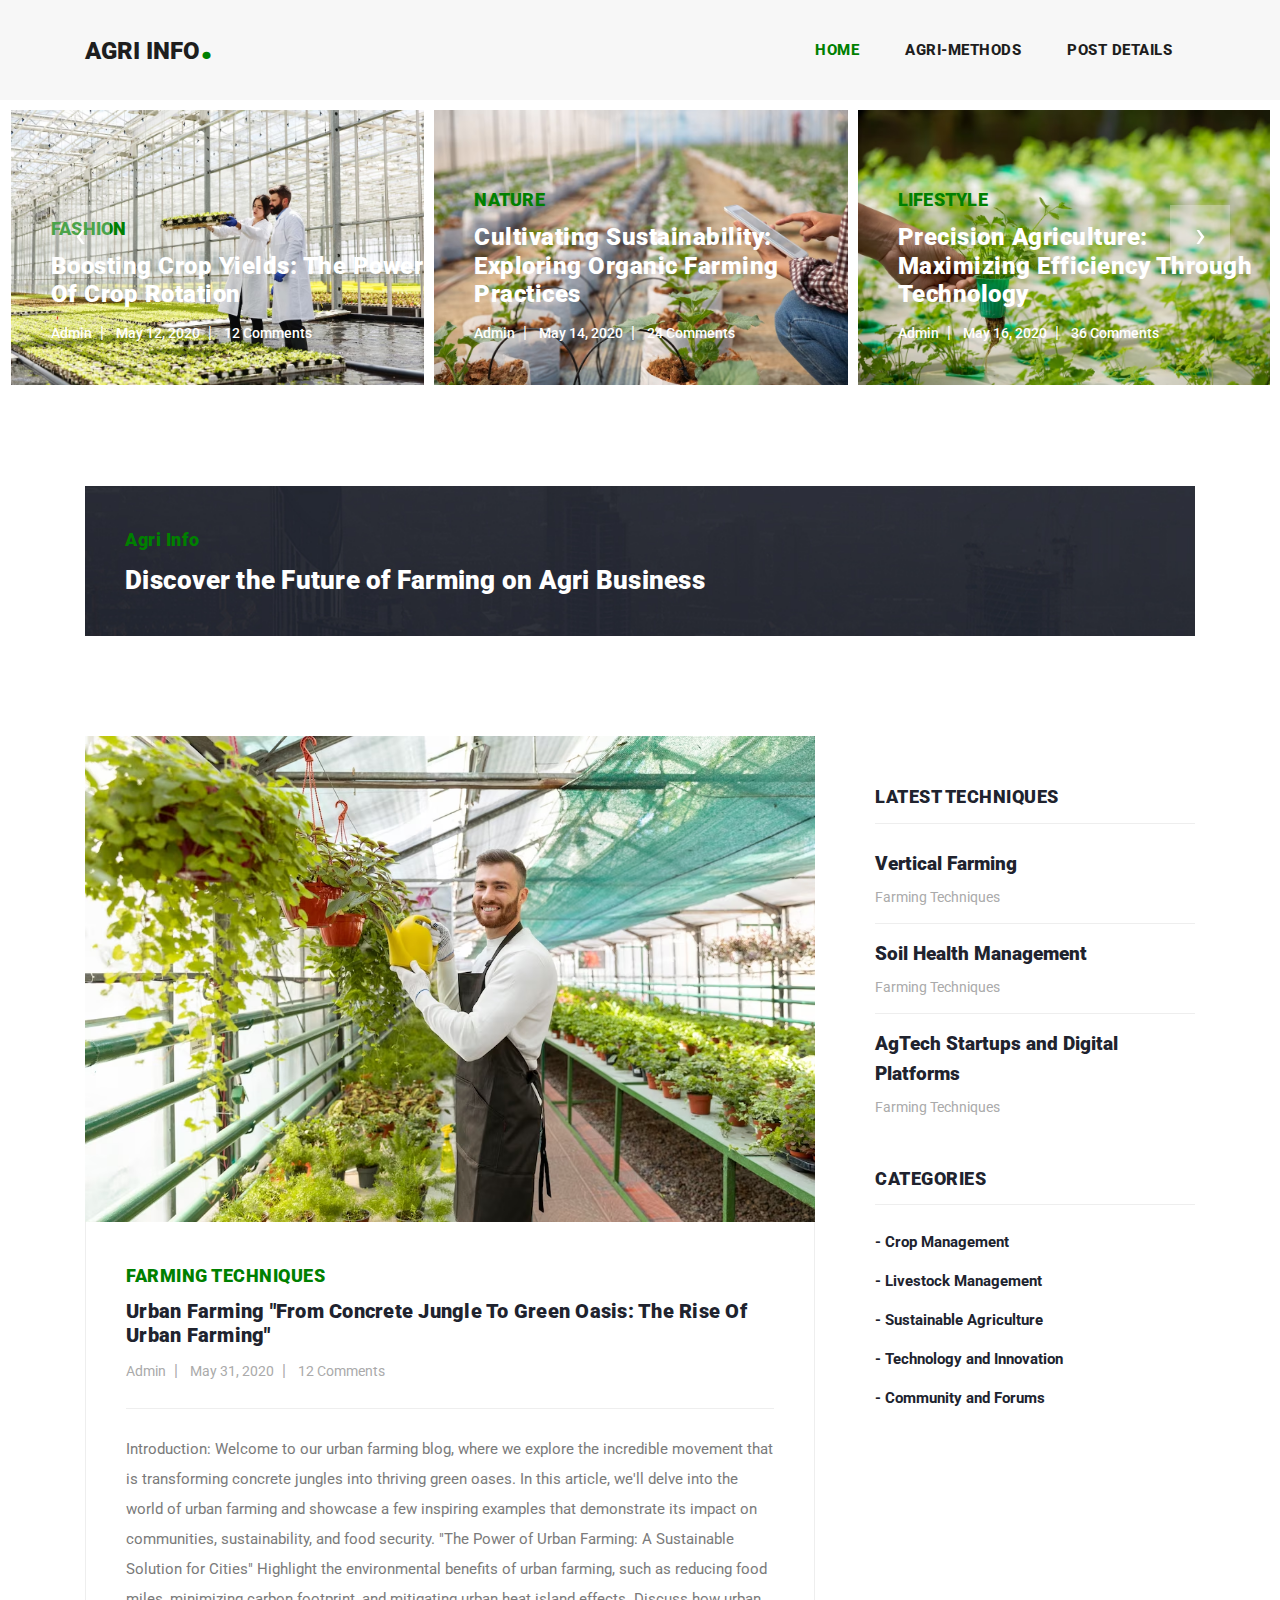
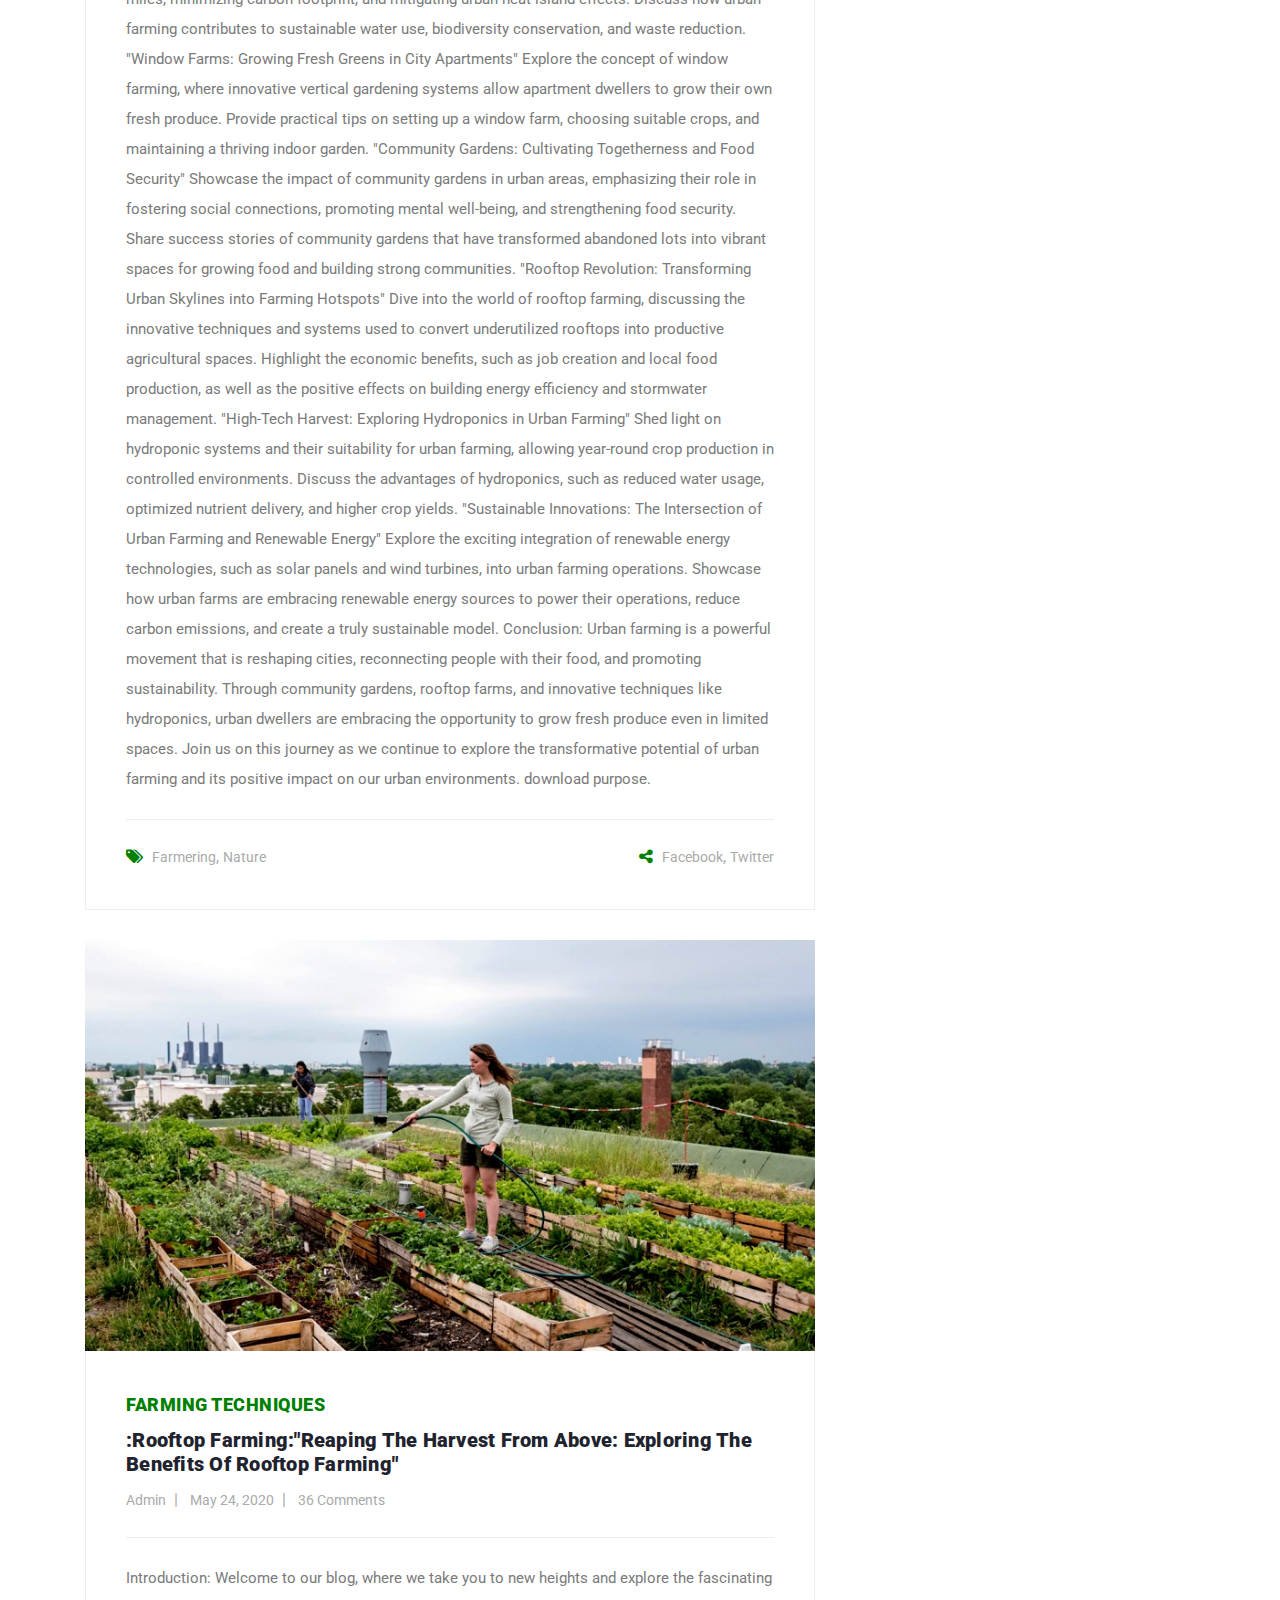
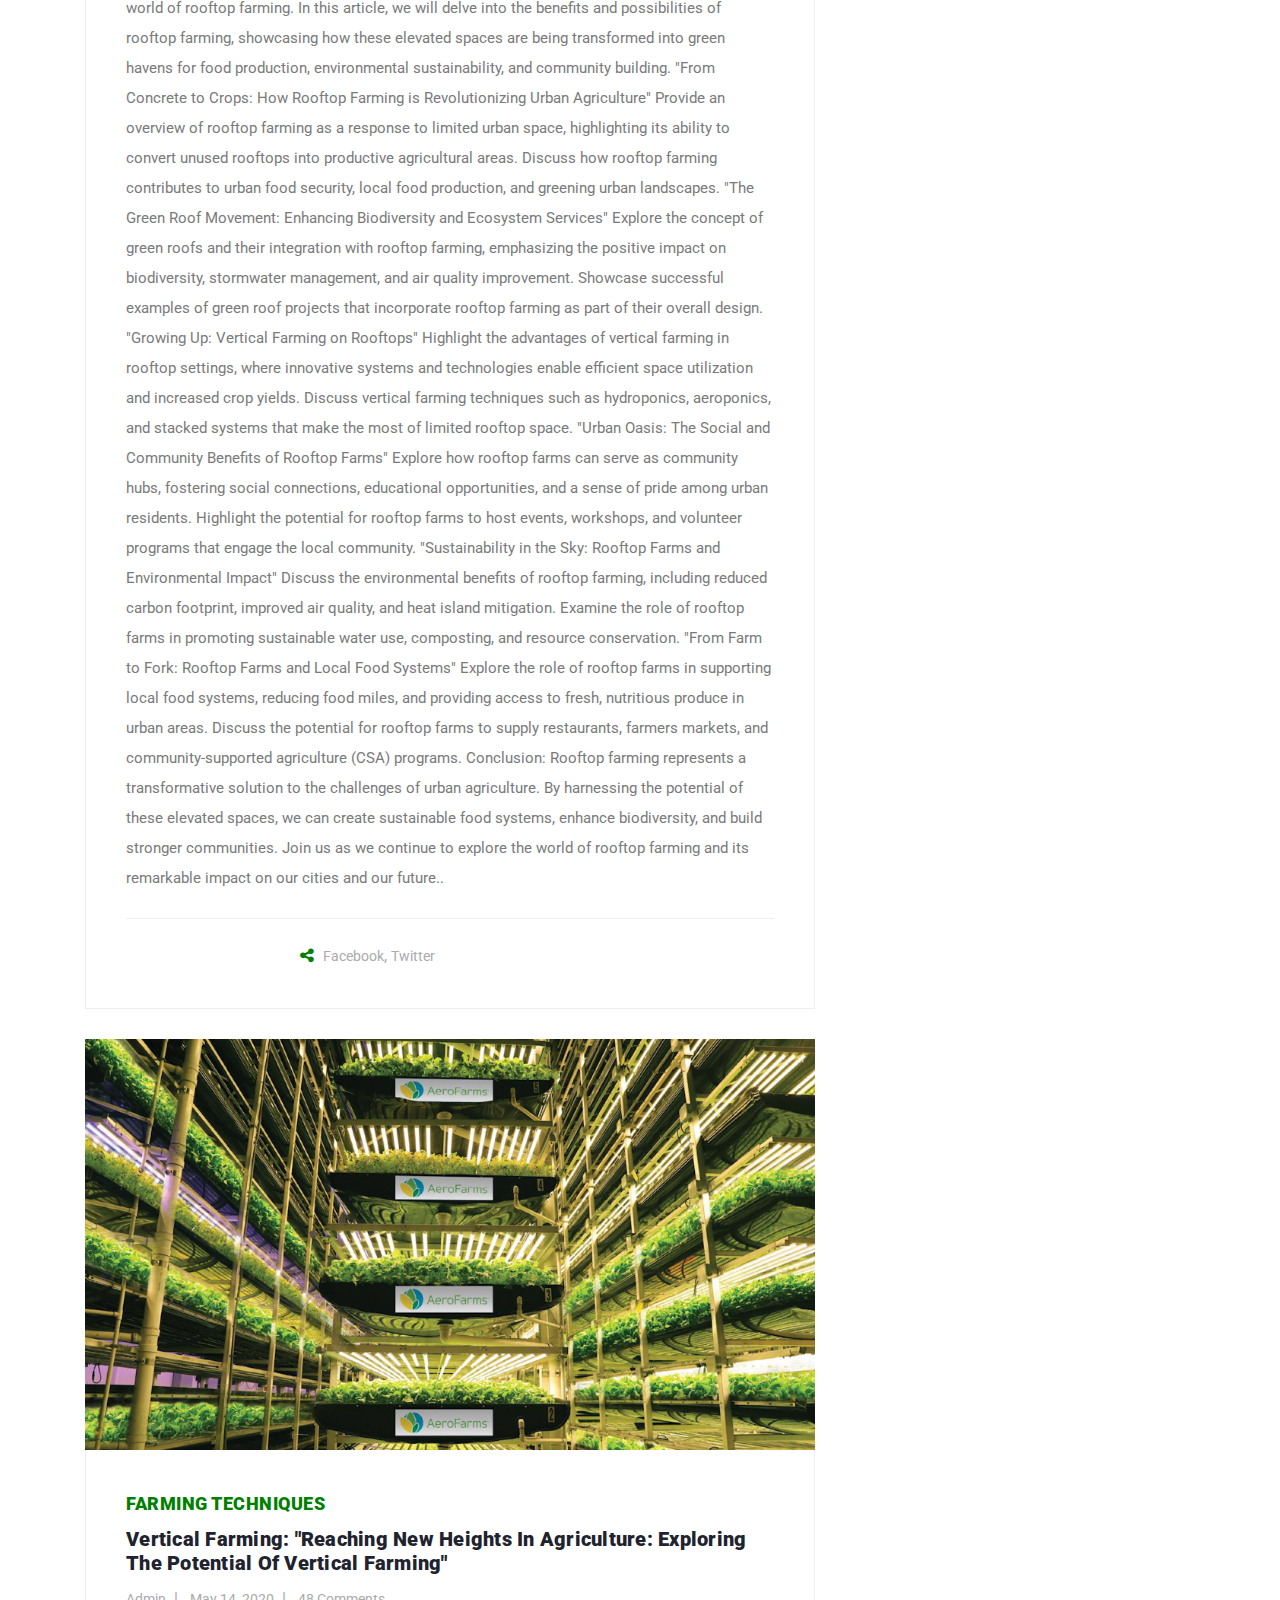
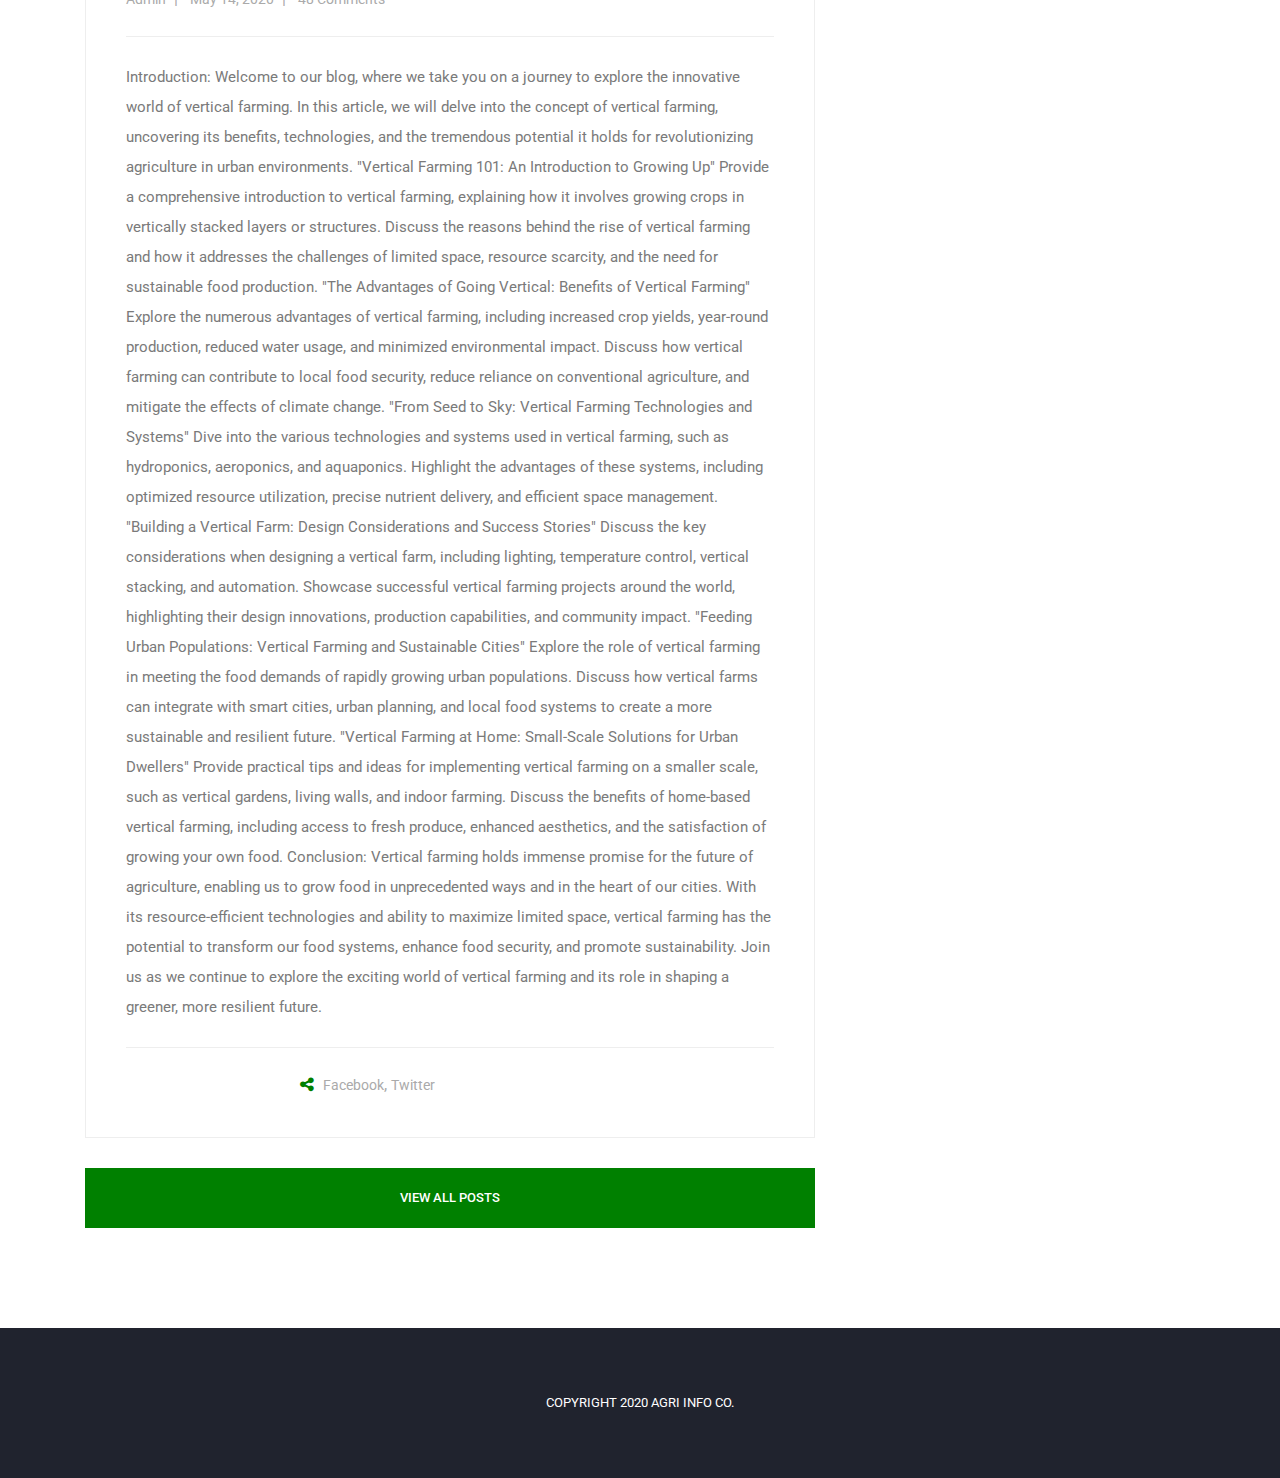
<file: agricultural website/Agri-Info.html>
<!DOCTYPE html>
<html lang="en">

  <head>

    <meta charset="utf-8">
    <meta name="viewport" content="width=device-width, initial-scale=1, shrink-to-fit=no">
    <meta name="description" content="">
    <meta name="author" content="TemplateMo">
    <link href="https://fonts.googleapis.com/css?family=Roboto:100,100i,300,300i,400,400i,500,500i,700,700i,900,900i&display=swap" rel="stylesheet">
    <link rel="icon" href="logo.png" type="image/x-icon">

    <title>Agri Info</title>

    <!-- Bootstrap core CSS -->
    <link href="vendor/bootstrap/css/bootstrap.min.css" rel="stylesheet">


    <!-- Additional CSS Files -->
    <link rel="stylesheet" href="assets/css/fontawesome.css">
    <link rel="stylesheet" href="assets/css/templatemo-stand-blog.css">
    <link rel="stylesheet" href="assets/css/owl.css">
<!--

TemplateMo 551 Stand Blog

https://templatemo.com/tm-551-stand-blog

-->
  </head>

  <body>

    <!-- ***** Preloader Start ***** -->
    <div id="preloader">
        <div class="jumper">
            <div></div>
            <div></div>
            <div></div>
        </div>
    </div>  
    <!-- ***** Preloader End ***** -->

    <!-- Header -->
    <header class="">
      <nav class="navbar navbar-expand-lg">
        <div class="container">
          <a class="navbar-brand" href="index.html"><h2>Agri Info<em>.</em></h2></a>
          <button class="navbar-toggler" type="button" data-toggle="collapse" data-target="#navbarResponsive" aria-controls="navbarResponsive" aria-expanded="false" aria-label="Toggle navigation">
            <span class="navbar-toggler-icon"></span>
          </button>
          <div class="collapse navbar-collapse" id="navbarResponsive">
            <ul class="navbar-nav ml-auto">
              <li class="nav-item active">
                <a class="nav-link" href="index.html">Home
                  <span class="sr-only">(current)</span>
                </a>
              </li> 
              <li class="nav-item">
                <a class="nav-link" href="blog.html">Agri-Methods</a>
              </li>
              <li class="nav-item">
                <a class="nav-link" href="post-details.html">Post Details</a>
              </li>
            </ul>
          </div>
        </div>
      </nav>
    </header>

    <!-- Page Content -->
    <!-- Banner Starts Here -->
    <div class="main-banner header-text">
      <div class="container-fluid">
        <div class="owl-banner owl-carousel">
          <div class="item">
            <img src="assets/images/blog-post-04.avif" alt="">
            <div class="item-content">
              <div class="main-content">
                <div class="meta-category">
                  <span>Fashion</span>
                </div>
                <a href="post-details.html"><h4>Boosting Crop Yields: The Power of Crop Rotation</h4></a>
                <ul class="post-info">
                  <li><a href="#">Admin</a></li>
                  <li><a href="#">May 12, 2020</a></li>
                  <li><a href="#">12 Comments</a></li>
                </ul>
              </div>
            </div>
          </div>
          <div class="item">
            <img src="assets/images/blog-post-05.avif" alt="">
            <div class="item-content">
              <div class="main-content">
                <div class="meta-category">
                  <span>Nature</span>
                </div>
                <a href="post-details.html"><h4>Cultivating Sustainability: Exploring Organic Farming Practices</h4></a>
                <ul class="post-info">
                  <li><a href="#">Admin</a></li>
                  <li><a href="#">May 14, 2020</a></li>
                  <li><a href="#">24 Comments</a></li>
                </ul>
              </div>
            </div>
          </div>
          <div class="item">
            <img src="assets/images/blog-post-06.avif" alt="">
            <div class="item-content">
              <div class="main-content">
                <div class="meta-category">
                  <span>Lifestyle</span>
                </div>
                <a href="post-details.html"><h4>Precision Agriculture: Maximizing Efficiency Through Technology</h4></a>
                <ul class="post-info">
                  <li><a href="#">Admin</a></li>
                  <li><a href="#">May 16, 2020</a></li>
                  <li><a href="#">36 Comments</a></li>
                </ul>
              </div>
            </div>
          </div>
          <div class="item">
            <img src="assets/images/blog-post-07.avif" alt="">
            <div class="item-content">
              <div class="main-content">
                <div class="meta-category">
                  <span>Fashion</span>
                </div>
                <a href="post-details.html"><h4>From Soil to Table: The Journey of Farm-to-Table Movement</h4></a>
                <ul class="post-info">
                  <li><a href="#">Admin</a></li>
                  <li><a href="#">May 18, 2020</a></li>
                  <li><a href="#">48 Comments</a></li>
                </ul>
              </div>
            </div>
          </div>
          <div class="item">
            <img src="assets/images/blog-post-10.avif" alt="">
            <div class="item-content">
              <div class="main-content">
                <div class="meta-category">
                  <span>Nature</span>
                </div>
                <a href="post-details.html"><h4>Nurturing Biodiversity: The Vital Role of Pollinators in Agriculture</h4></a>
                <ul class="post-info">
                  <li><a href="#">Admin</a></li>
                  <li><a href="#">May 24, 2020</a></li>
                  <li><a href="#">64 Comments</a></li>
                </ul>
              </div>
            </div>
          </div>
          <div class="item">
            <img src="assets/images/blog-post-09.avif" alt="">
            <div class="item-content">
              <div class="main-content">
                <div class="meta-category">
                  <span>Lifestyle</span>
                </div>
                <a href="post-details.html"><h4>Harvesting Innovation: The Future of Agricultural Technologies</h4></a>
                <ul class="post-info">
                  <li><a href="#">Admin</a></li>
                  <li><a href="#">May 26, 2020</a></li>
                  <li><a href="#">72 Comments</a></li>
                </ul>
              </div>
            </div>
          </div>
        </div>
      </div>
    </div>
    <!-- Banner Ends Here -->

    <section class="call-to-action">
      <div class="container">
        <div class="row">
          <div class="col-lg-12">
            <div class="main-content">
              <div class="row">
                <div class="col-lg-8">
                  <span>Agri Info</span>
                  <h4>Discover the Future of Farming on Agri Business</h4>
                </div>
                </div>
              </div>
            </div>
          </div>
        </div>
      </div>
    </section>


    <section class="blog-posts">
      <div class="container">
        <div class="row">
          <div class="col-lg-8">
            <div class="all-blog-posts">
              <div class="row">
                <div class="col-lg-12">
                  <div class="blog-post">
                    <div class="blog-thumb">
                      <img src="assets/images/urban.avif" alt="">
                    </div>
                    <div class="down-content">
                      <span>Farming Techniques</span>
                      <a href="post-details.html"><h4>Urban Farming "From Concrete Jungle to Green Oasis: The Rise of Urban Farming"</h4></a>
                      <ul class="post-info">
                        <li><a href="#">Admin</a></li>
                        <li><a href="#">May 31, 2020</a></li>
                        <li><a href="#">12 Comments</a></li>
                      </ul>
                      <p>

                        Introduction:
                        Welcome to our urban farming blog, where we explore the incredible movement that is transforming concrete jungles into thriving green oases. In this article, we'll delve into the world of urban farming and showcase a few inspiring examples that demonstrate its impact on communities, sustainability, and food security.
                        
                            "The Power of Urban Farming: A Sustainable Solution for Cities"
                                Highlight the environmental benefits of urban farming, such as reducing food miles, minimizing carbon footprint, and mitigating urban heat island effects.
                                Discuss how urban farming contributes to sustainable water use, biodiversity conservation, and waste reduction.
                        
                            "Window Farms: Growing Fresh Greens in City Apartments"
                                Explore the concept of window farming, where innovative vertical gardening systems allow apartment dwellers to grow their own fresh produce.
                                Provide practical tips on setting up a window farm, choosing suitable crops, and maintaining a thriving indoor garden.
                        
                            "Community Gardens: Cultivating Togetherness and Food Security"
                                Showcase the impact of community gardens in urban areas, emphasizing their role in fostering social connections, promoting mental well-being, and strengthening food security.
                                Share success stories of community gardens that have transformed abandoned lots into vibrant spaces for growing food and building strong communities.
                        
                            "Rooftop Revolution: Transforming Urban Skylines into Farming Hotspots"
                                Dive into the world of rooftop farming, discussing the innovative techniques and systems used to convert underutilized rooftops into productive agricultural spaces.
                                Highlight the economic benefits, such as job creation and local food production, as well as the positive effects on building energy efficiency and stormwater management.
                        
                            "High-Tech Harvest: Exploring Hydroponics in Urban Farming"
                                Shed light on hydroponic systems and their suitability for urban farming, allowing year-round crop production in controlled environments.
                                Discuss the advantages of hydroponics, such as reduced water usage, optimized nutrient delivery, and higher crop yields.
                        
                            "Sustainable Innovations: The Intersection of Urban Farming and Renewable Energy"
                                Explore the exciting integration of renewable energy technologies, such as solar panels and wind turbines, into urban farming operations.
                                Showcase how urban farms are embracing renewable energy sources to power their operations, reduce carbon emissions, and create a truly sustainable model.
                        
                        Conclusion:
                        Urban farming is a powerful movement that is reshaping cities, reconnecting people with their food, and promoting sustainability. Through community gardens, rooftop farms, and innovative techniques like hydroponics, urban dwellers are embracing the opportunity to grow fresh produce even in limited spaces. Join us on this journey as we continue to explore the transformative potential of urban farming and its positive impact on our urban environments. download purpose. 
                      <div class="post-options">
                        <div class="row">
                          <div class="col-6">
                            <ul class="post-tags">
                              <li><i class="fa fa-tags"></i></li>
                              <li><a href="#">Farmering</a>,</li>
                              <li><a href="#">Nature</a></li>
                            </ul>
                          </div>
                          <div class="col-6">
                            <ul class="post-share">
                              <li><i class="fa fa-share-alt"></i></li>
                              <li><a href="#">Facebook</a>,</li>
                              <li><a href="#"> Twitter</a></li>
                            </ul>
                          </div>
                        </div>
                      </div>
                    </div>
                  </div>
                </div>
                <div class="col-lg-12">
                  <div class="blog-post">
                    <div class="blog-thumb">
                      <img src="assets/images/roof-top.jpg" alt="">
                    </div>
                    <div class="down-content">
                      <span>Farming Techniques</span>
                      <a href="post-details.html"><h4>:Rooftop Farming:"Reaping the Harvest from Above: Exploring the Benefits of Rooftop Farming"</h4></a>
                      <ul class="post-info">
                        <li><a href="#">Admin</a></li>
                        <li><a href="#">May 24, 2020</a></li>
                        <li><a href="#">36 Comments</a></li>
                      </ul>
                      <p>
                        Introduction:
                        Welcome to our blog, where we take you to new heights and explore the fascinating world of rooftop farming. In this article, we will delve into the benefits and possibilities of rooftop farming, showcasing how these elevated spaces are being transformed into green havens for food production, environmental sustainability, and community building.
                        
                            "From Concrete to Crops: How Rooftop Farming is Revolutionizing Urban Agriculture"
                                Provide an overview of rooftop farming as a response to limited urban space, highlighting its ability to convert unused rooftops into productive agricultural areas.
                                Discuss how rooftop farming contributes to urban food security, local food production, and greening urban landscapes.
                        
                            "The Green Roof Movement: Enhancing Biodiversity and Ecosystem Services"
                                Explore the concept of green roofs and their integration with rooftop farming, emphasizing the positive impact on biodiversity, stormwater management, and air quality improvement.
                                Showcase successful examples of green roof projects that incorporate rooftop farming as part of their overall design.
                        
                            "Growing Up: Vertical Farming on Rooftops"
                                Highlight the advantages of vertical farming in rooftop settings, where innovative systems and technologies enable efficient space utilization and increased crop yields.
                                Discuss vertical farming techniques such as hydroponics, aeroponics, and stacked systems that make the most of limited rooftop space.
                        
                            "Urban Oasis: The Social and Community Benefits of Rooftop Farms"
                                Explore how rooftop farms can serve as community hubs, fostering social connections, educational opportunities, and a sense of pride among urban residents.
                                Highlight the potential for rooftop farms to host events, workshops, and volunteer programs that engage the local community.
                        
                            "Sustainability in the Sky: Rooftop Farms and Environmental Impact"
                                Discuss the environmental benefits of rooftop farming, including reduced carbon footprint, improved air quality, and heat island mitigation.
                                Examine the role of rooftop farms in promoting sustainable water use, composting, and resource conservation.
                        
                            "From Farm to Fork: Rooftop Farms and Local Food Systems"
                                Explore the role of rooftop farms in supporting local food systems, reducing food miles, and providing access to fresh, nutritious produce in urban areas.
                                Discuss the potential for rooftop farms to supply restaurants, farmers markets, and community-supported agriculture (CSA) programs.
                        
                        Conclusion:
                        Rooftop farming represents a transformative solution to the challenges of urban agriculture. By harnessing the potential of these elevated spaces, we can create sustainable food systems, enhance biodiversity, and build stronger communities. Join us as we continue to explore the world of rooftop farming and its remarkable impact on our cities and our future..
                      <div class="post-options">
                        <div class="row">
                          <div class="col-6">
                            <ul class="post-share">
                              <li><i class="fa fa-share-alt"></i></li>
                              <li><a href="#">Facebook</a>,</li>
                              <li><a href="#">Twitter</a></li>
                            </ul>
                          </div>
                        </div>
                      </div>
                    </div>
                  </div>
                </div>
                <div class="col-lg-12">
                  <div class="blog-post">
                    <div class="blog-thumb">
                      <img src="assets/images/vertical Farming.jpg" alt="">
                    </div>
                    <div class="down-content">
                      <span>Farming Techniques</span>
                      <a href="post-details.html"><h4>Vertical Farming: "Reaching New Heights in Agriculture: Exploring the Potential of Vertical Farming"
                        </h4></a>
                      <ul class="post-info">
                        <li><a href="#">Admin</a></li>
                        <li><a href="#">May 14, 2020</a></li>
                        <li><a href="#">48 Comments</a></li>
                      </ul>
                      <p>
                        Introduction:
                        Welcome to our blog, where we take you on a journey to explore the innovative world of vertical farming. In this article, we will delve into the concept of vertical farming, uncovering its benefits, technologies, and the tremendous potential it holds for revolutionizing agriculture in urban environments.
                        
                            "Vertical Farming 101: An Introduction to Growing Up"
                                Provide a comprehensive introduction to vertical farming, explaining how it involves growing crops in vertically stacked layers or structures.
                                Discuss the reasons behind the rise of vertical farming and how it addresses the challenges of limited space, resource scarcity, and the need for sustainable food production.
                        
                            "The Advantages of Going Vertical: Benefits of Vertical Farming"
                                Explore the numerous advantages of vertical farming, including increased crop yields, year-round production, reduced water usage, and minimized environmental impact.
                                Discuss how vertical farming can contribute to local food security, reduce reliance on conventional agriculture, and mitigate the effects of climate change.
                        
                            "From Seed to Sky: Vertical Farming Technologies and Systems"
                                Dive into the various technologies and systems used in vertical farming, such as hydroponics, aeroponics, and aquaponics.
                                Highlight the advantages of these systems, including optimized resource utilization, precise nutrient delivery, and efficient space management.
                        
                            "Building a Vertical Farm: Design Considerations and Success Stories"
                                Discuss the key considerations when designing a vertical farm, including lighting, temperature control, vertical stacking, and automation.
                                Showcase successful vertical farming projects around the world, highlighting their design innovations, production capabilities, and community impact.
                        
                            "Feeding Urban Populations: Vertical Farming and Sustainable Cities"
                                Explore the role of vertical farming in meeting the food demands of rapidly growing urban populations.
                                Discuss how vertical farms can integrate with smart cities, urban planning, and local food systems to create a more sustainable and resilient future.
                        
                            "Vertical Farming at Home: Small-Scale Solutions for Urban Dwellers"
                                Provide practical tips and ideas for implementing vertical farming on a smaller scale, such as vertical gardens, living walls, and indoor farming.
                                Discuss the benefits of home-based vertical farming, including access to fresh produce, enhanced aesthetics, and the satisfaction of growing your own food.
                        
                        Conclusion:
                        Vertical farming holds immense promise for the future of agriculture, enabling us to grow food in unprecedented ways and in the heart of our cities. With its resource-efficient technologies and ability to maximize limited space, vertical farming has the potential to transform our food systems, enhance food security, and promote sustainability. Join us as we continue to explore the exciting world of vertical farming and its role in shaping a greener, more resilient future.</p>
                      <div class="post-options">
                        <div class="row">
                          <div class="col-6">
                            <ul class="post-share">
                              <li><i class="fa fa-share-alt"></i></li>
                              <li><a href="#">Facebook</a>,</li>
                              <li><a href="#">Twitter</a></li>
                            </ul>
                          </div>
                        </div>
                      </div>
                    </div>
                  </div>
                </div>
                <div class="col-lg-12">
                  <div class="main-button">
                    <a href="blog.html">View All Posts</a>
                  </div>
                </div>
              </div>
            </div>
          </div>
          <div class="col-lg-4">
            <div class="sidebar">
              <div class="row">
                <div class="col-lg-12">
                  <div class="sidebar-item recent-posts">
                    <div class="sidebar-heading">
                      <h2>Latest Techniques</h2>
                    </div>
                    <div class="content">
                      <ul>
                        <li><a href="post-details.html">
                          <h5>Vertical Farming</h5>
                          <span>Farming Techniques</span>
                        </a></li>
                        <li><a href="post-details.html">
                          <h5>Soil Health Management</h5>
                          <span>Farming Techniques</span>
                        </a></li>
                        <li><a href="post-details.html">
                          <h5>AgTech Startups and Digital Platforms</h5>
                          <span>Farming Techniques</span>
                        </a></li>
                      </ul>
                    </div>
                  </div>
                </div>
                <div class="col-lg-12">
                  <div class="sidebar-item categories">
                    <div class="sidebar-heading">
                      <h2>Categories</h2>
                    </div>
                    <div class="content">
                      <ul>
                        <li><a href="#">- Crop Management</a></li>
                        <li><a href="#">- Livestock Management</a></li>
                        <li><a href="#">- Sustainable Agriculture</a></li>
                        <li><a href="#">- Technology and Innovation</a></li>
                        <li><a href="#">- Community and Forums</a></li>
                      </ul>
                    </div>
                  </div>
                </div>
              </div>
            </div>
          </div>
        </div>
      </div>
    </section>

    
    <footer>
      <div class="container">
        <div class="row">
          <div class="col-lg-12">
            <div class="copyright-text">
              <p>Copyright 2020 Agri Info Co.
              </p>
            </div>
          </div>
        </div>
      </div>
    </footer>

    <!-- Bootstrap core JavaScript -->
    <script src="vendor/jquery/jquery.min.js"></script>
    <script src="vendor/bootstrap/js/bootstrap.bundle.min.js"></script>

    <!-- Additional Scripts -->
    <script src="assets/js/custom.js"></script>
    <script src="assets/js/owl.js"></script>
    <script src="assets/js/slick.js"></script>
    <script src="assets/js/isotope.js"></script>
    <script src="assets/js/accordions.js"></script>

    <script language = "text/Javascript"> 
      cleared[0] = cleared[1] = cleared[2] = 0; //set a cleared flag for each field
      function clearField(t){                   //declaring the array outside of the
      if(! cleared[t.id]){                      // function makes it static and global
          cleared[t.id] = 1;  // you could use true and false, but that's more typing
          t.value='';         // with more chance of typos
          t.style.color='#fff';
          }
      }
    </script>

  </body>
</html>
</file>
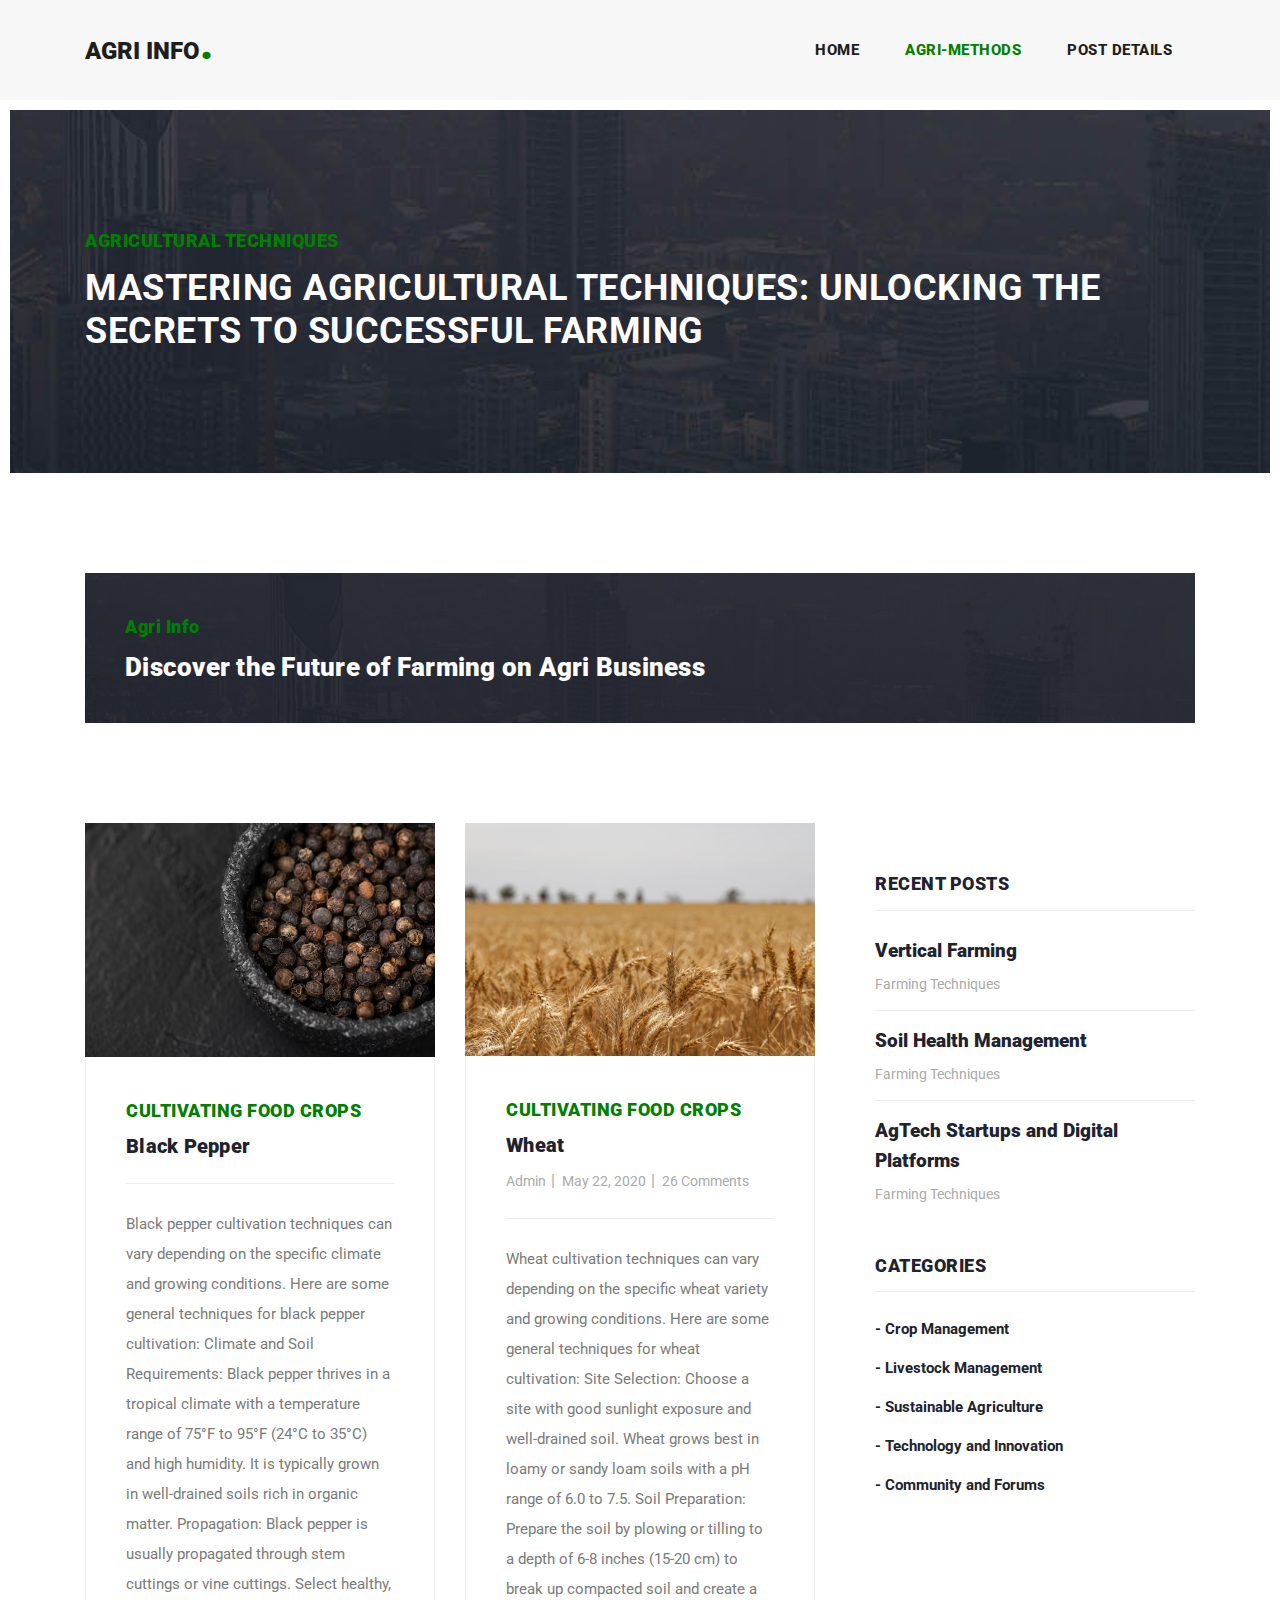
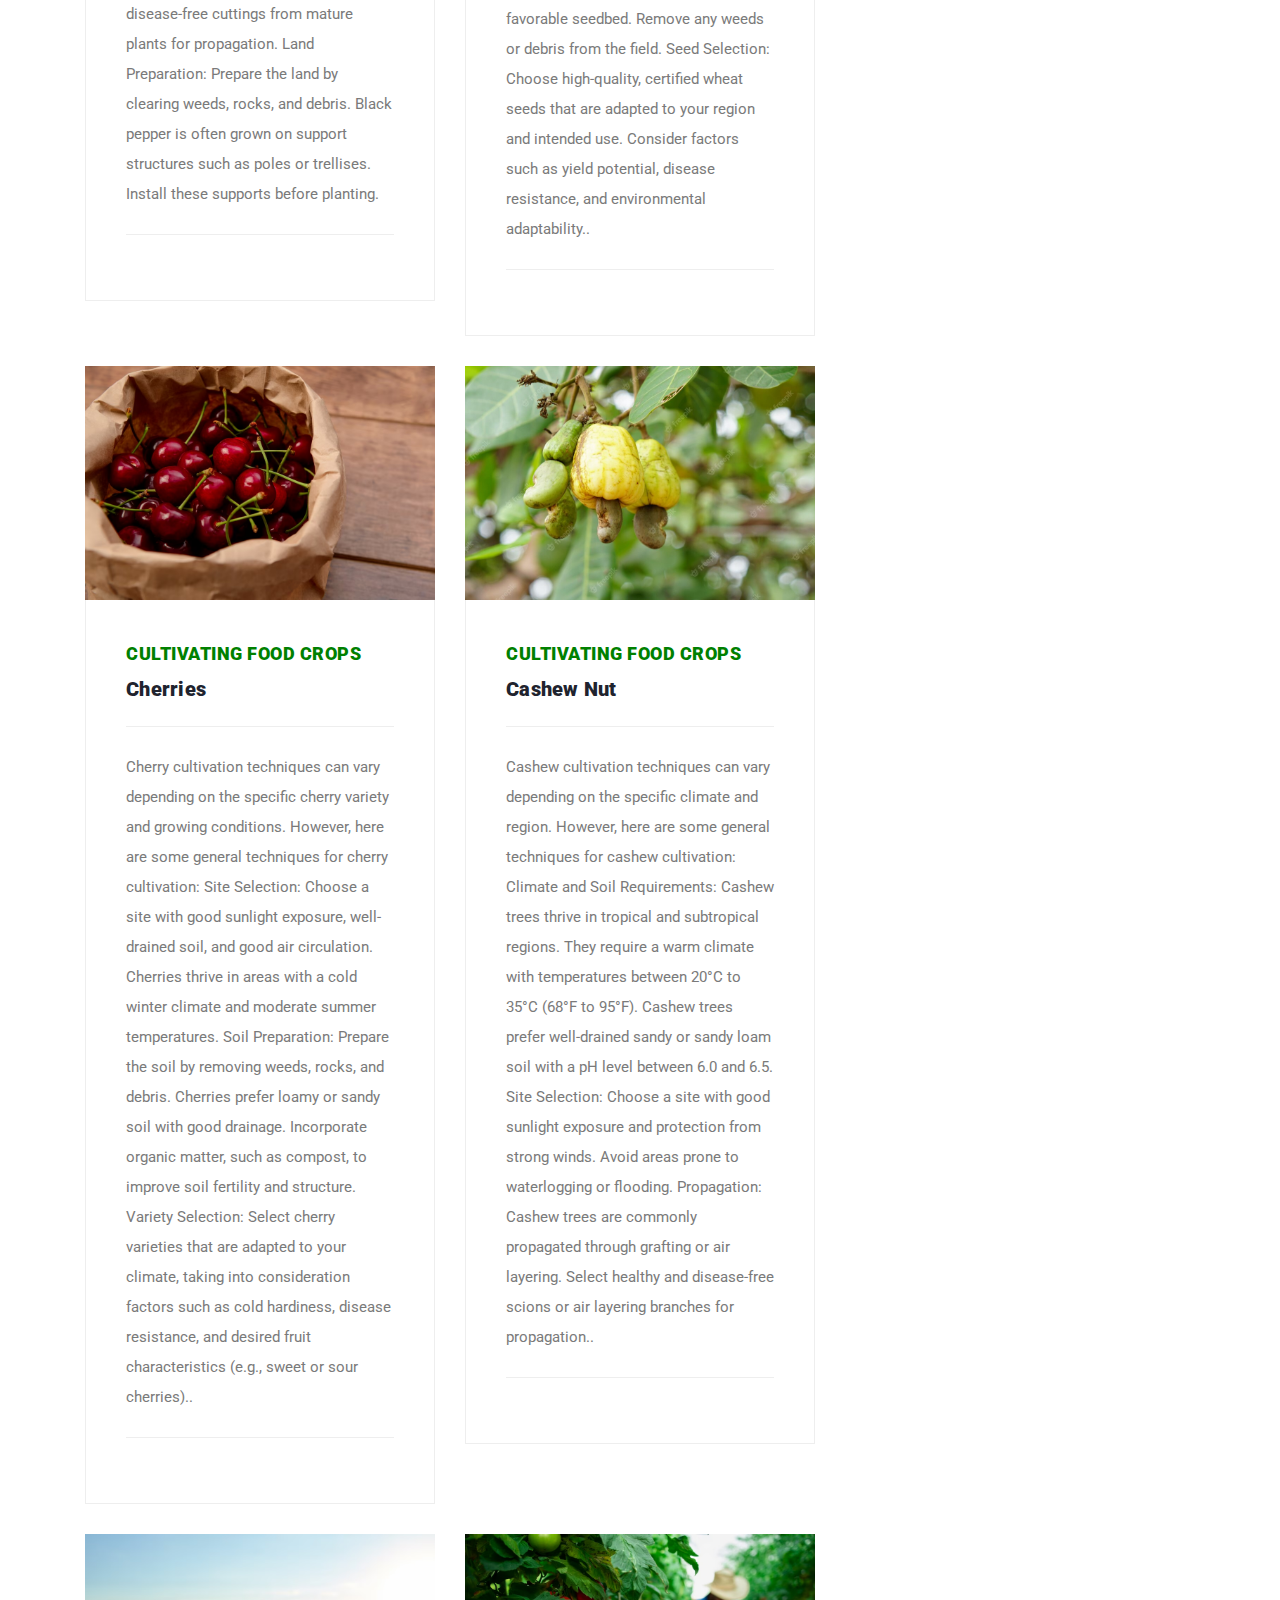
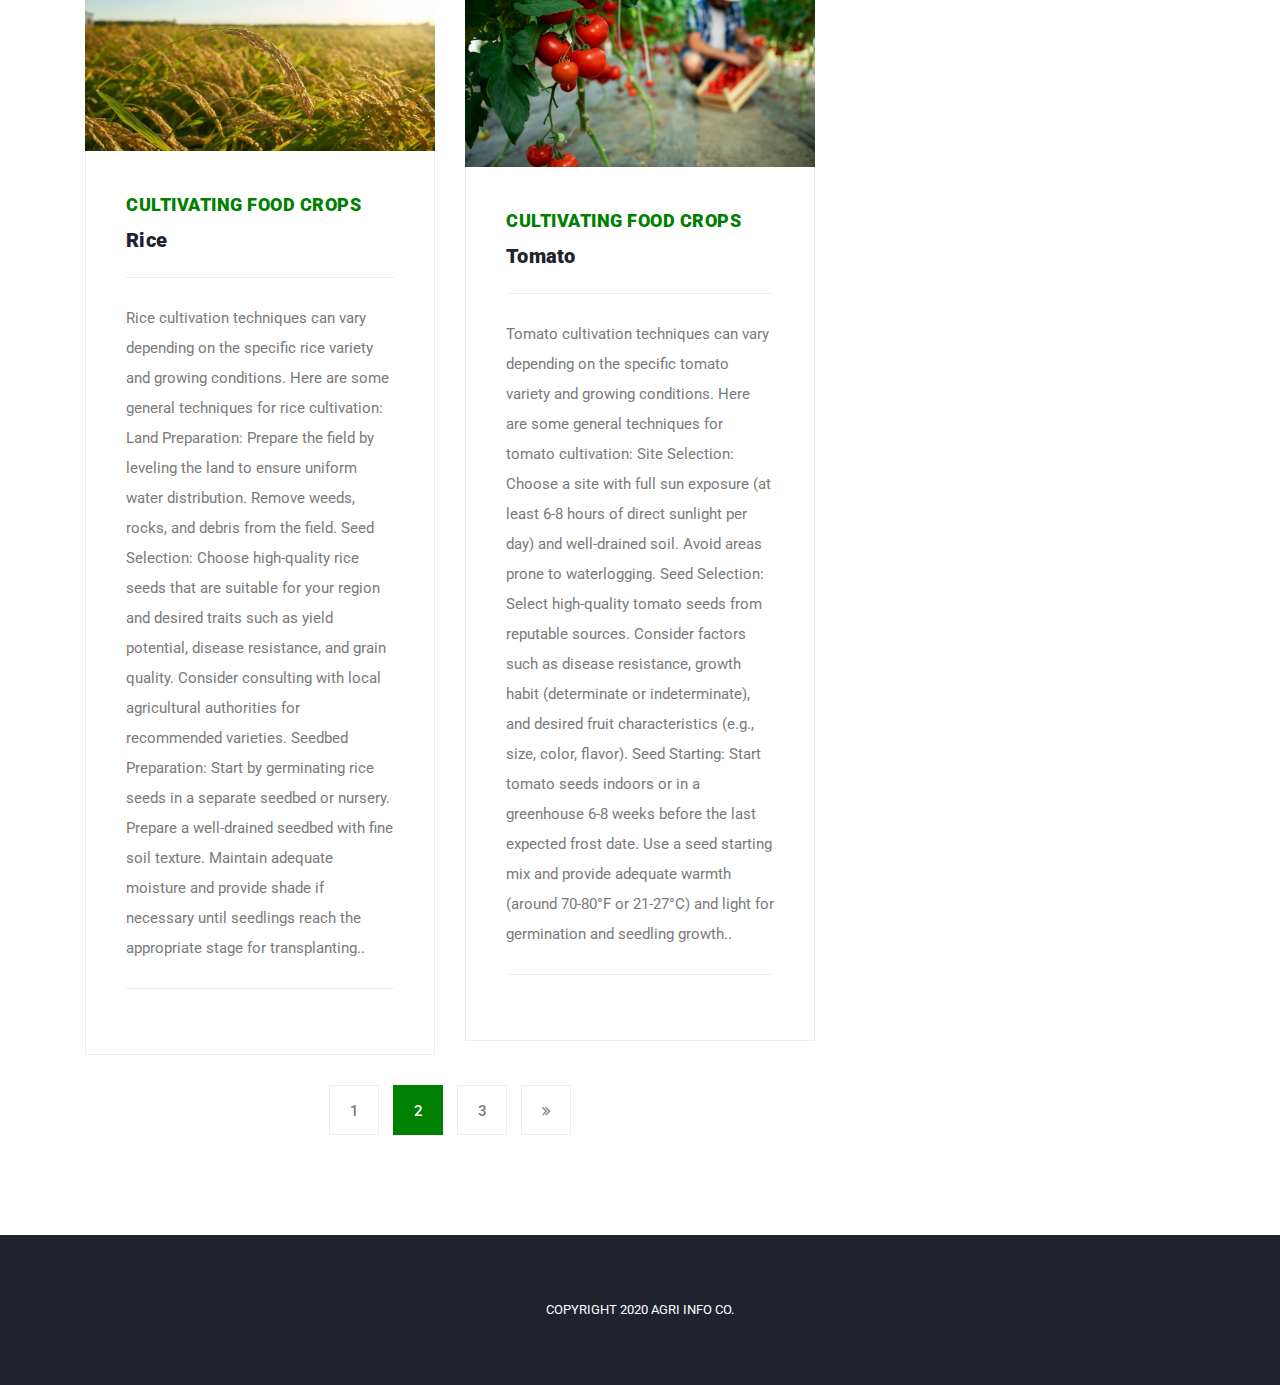
<file: agricultural website/blog.html>
<!DOCTYPE html>
<html lang="en">

  <head>

    <meta charset="utf-8">
    <meta name="viewport" content="width=device-width, initial-scale=1, shrink-to-fit=no">
    <meta name="description" content="">
    <meta name="author" content="">
    <link href="https://fonts.googleapis.com/css?family=Roboto:100,100i,300,300i,400,400i,500,500i,700,700i,900,900i&display=swap" rel="stylesheet">
    <link rel="icon" href="logo.png" type="image/x-icon">

    <title>Agri Info </title>

    <!-- Bootstrap core CSS -->
    <link href="vendor/bootstrap/css/bootstrap.min.css" rel="stylesheet">


    <!-- Additional CSS Files -->
    <link rel="stylesheet" href="assets/css/fontawesome.css">
    <link rel="stylesheet" href="assets/css/templatemo-stand-blog.css">
    <link rel="stylesheet" href="assets/css/owl.css">
<!--

TemplateMo 551 Stand Blog

https://templatemo.com/tm-551-stand-blog

-->
  </head>

  <body>

    <!-- ***** Preloader Start ***** -->
    <div id="preloader">
        <div class="jumper">
            <div></div>
            <div></div>
            <div></div>
        </div>
    </div>  
    <!-- ***** Preloader End ***** -->

    <!-- Header -->
    <header class="">
      <nav class="navbar navbar-expand-lg">
        <div class="container">
          <a class="navbar-brand" href="Agri-Info.html"><h2>Agri Info<em>.</em></h2></a>
          <button class="navbar-toggler" type="button" data-toggle="collapse" data-target="#navbarResponsive" aria-controls="navbarResponsive" aria-expanded="false" aria-label="Toggle navigation">
            <span class="navbar-toggler-icon"></span>
          </button>
          <div class="collapse navbar-collapse" id="navbarResponsive">
            <ul class="navbar-nav ml-auto">
              <li class="nav-item">
                <a class="nav-link" href="Agri-Info.html">Home
                  <span class="sr-only">(current)</span>
                </a>
              </li> 
              <li class="nav-item active">
                <a class="nav-link" href="blog.html">Agri-Methods</a>
              </li>
              <li class="nav-item">
                <a class="nav-link" href="post-details.html">Post Details</a>
              </li>
            </ul>
          </div>
        </div>
      </nav>
    </header>

    <!-- Page Content -->
    <!-- Banner Starts Here -->
    <div class="heading-page header-text">
      <section class="page-heading">
        <div class="container">
          <div class="row">
            <div class="col-lg-12">
              <div class="text-content">
                <h4>Agricultural Techniques</h4>
                <h2>Mastering Agricultural Techniques: Unlocking the Secrets to Successful Farming </h2>
              </div>
            </div>
          </div>
        </div>
      </section>
    </div>
    
    <!-- Banner Ends Here -->

    <section class="call-to-action">
      <div class="container">
        <div class="row">
          <div class="col-lg-12">
            <div class="main-content">
              <div class="row">
                <div class="col-lg-8">
                  <span>Agri Info</span>
                  <h4>Discover the Future of Farming on Agri Business</h4>
                </div>
              </div>
            </div>
          </div>
        </div>
      </div>
    </section>


    <section class="blog-posts grid-system">
      <div class="container">
        <div class="row">
          <div class="col-lg-8">
            <div class="all-blog-posts">
              <div class="row">
                <div class="col-lg-6">
                  <div class="blog-post">
                    <div class="blog-thumb">
                      <img src="assets/images/i-6.avif" alt="">
                    </div>
                    <div class="down-content">
                      <span>Cultivating Food Crops</span>
                      <a href="post-details.html"><h4>Black Pepper</h4></a>
                      <p>Black pepper cultivation techniques can vary depending on the specific climate and growing conditions. Here are some general techniques for black pepper cultivation:

                        Climate and Soil Requirements: Black pepper thrives in a tropical climate with a temperature range of 75°F to 95°F (24°C to 35°C) and high humidity. It is typically grown in well-drained soils rich in organic matter.
                    
                        Propagation: Black pepper is usually propagated through stem cuttings or vine cuttings. Select healthy, disease-free cuttings from mature plants for propagation.
                    
                        Land Preparation: Prepare the land by clearing weeds, rocks, and debris. Black pepper is often grown on support structures such as poles or trellises. Install these supports before planting.</p>
                      <div class="post-options">
                        <div class="row">
                        </div>
                      </div>
                    </div>
                  </div>
                </div>
                <div class="col-lg-6">
                  <div class="blog-post">
                    <div class="blog-thumb">
                      <img src="assets/images/i-2.avif" alt="">
                    </div>
                    <div class="down-content">
                      <span>Cultivating Food Crops</span>
                      <a href="post-details.html"><h4>Wheat</h4></a>
                      <ul class="post-info">
                        <li><a href="#">Admin</a></li>
                        <li><a href="#">May 22, 2020</a></li>
                        <li><a href="#">26 Comments</a></li>
                      </ul>
                      <p>Wheat cultivation techniques can vary depending on the specific wheat variety and growing conditions. Here are some general techniques for wheat cultivation:

                        Site Selection: Choose a site with good sunlight exposure and well-drained soil. Wheat grows best in loamy or sandy loam soils with a pH range of 6.0 to 7.5.
                    
                        Soil Preparation: Prepare the soil by plowing or tilling to a depth of 6-8 inches (15-20 cm) to break up compacted soil and create a favorable seedbed. Remove any weeds or debris from the field.
                    
                        Seed Selection: Choose high-quality, certified wheat seeds that are adapted to your region and intended use. Consider factors such as yield potential, disease resistance, and environmental adaptability..</p>
                      <div class="post-options">
                        <div class="row">
                        </div>
                      </div>
                    </div>
                  </div>
                </div>
                <div class="col-lg-6">
                  <div class="blog-post">
                    <div class="blog-thumb">
                      <img src="assets/images/i-3.avif" alt="">
                    </div>
                    <div class="down-content">
                      <span>Cultivating Food Crops</span>
                      <a href="post-details.html"><h4>Cherries</h4></a>

                      <p>Cherry cultivation techniques can vary depending on the specific cherry variety and growing conditions. However, here are some general techniques for cherry cultivation:

                        Site Selection: Choose a site with good sunlight exposure, well-drained soil, and good air circulation. Cherries thrive in areas with a cold winter climate and moderate summer temperatures.
                    
                        Soil Preparation: Prepare the soil by removing weeds, rocks, and debris. Cherries prefer loamy or sandy soil with good drainage. Incorporate organic matter, such as compost, to improve soil fertility and structure.
                    
                        Variety Selection: Select cherry varieties that are adapted to your climate, taking into consideration factors such as cold hardiness, disease resistance, and desired fruit characteristics (e.g., sweet or sour cherries)..</p>
                      <div class="post-options">
                        <div class="row">
                        </div>
                      </div>
                    </div>
                  </div>
                </div>
                <div class="col-lg-6">
                  <div class="blog-post">
                    <div class="blog-thumb">
                      <img src="assets/images/i-4.jpg" alt="">
                    </div>
                    <div class="down-content">
                      <span>Cultivating Food Crops</span>
                      <a href="post-details.html"><h4>Cashew Nut </h4></a>
                      <p>Cashew cultivation techniques can vary depending on the specific climate and region. However, here are some general techniques for cashew cultivation:

                        Climate and Soil Requirements: Cashew trees thrive in tropical and subtropical regions. They require a warm climate with temperatures between 20°C to 35°C (68°F to 95°F). Cashew trees prefer well-drained sandy or sandy loam soil with a pH level between 6.0 and 6.5.
                    
                        Site Selection: Choose a site with good sunlight exposure and protection from strong winds. Avoid areas prone to waterlogging or flooding.
                    
                        Propagation: Cashew trees are commonly propagated through grafting or air layering. Select healthy and disease-free scions or air layering branches for propagation..</p>
                      <div class="post-options">
                        <div class="row">
                        </div>
                      </div>
                    </div>
                  </div>
                </div>
                <div class="col-lg-6">
                  <div class="blog-post">
                    <div class="blog-thumb">
                      <img src="assets/images/i-7.avif" alt="">
                    </div>
                    <div class="down-content">
                      <span>Cultivating Food Crops</span>
                      <a href="post-details.html"><h4>Rice</h4></a>
                      
                      <p>Rice cultivation techniques can vary depending on the specific rice variety and growing conditions. Here are some general techniques for rice cultivation:

                        Land Preparation: Prepare the field by leveling the land to ensure uniform water distribution. Remove weeds, rocks, and debris from the field.
                    
                        Seed Selection: Choose high-quality rice seeds that are suitable for your region and desired traits such as yield potential, disease resistance, and grain quality. Consider consulting with local agricultural authorities for recommended varieties.
                    
                        Seedbed Preparation: Start by germinating rice seeds in a separate seedbed or nursery. Prepare a well-drained seedbed with fine soil texture. Maintain adequate moisture and provide shade if necessary until seedlings reach the appropriate stage for transplanting..</p>
                      <div class="post-options">
                        <div class="row">
                          
                        </div>
                      </div>
                    </div>
                  </div>
                </div>
                <div class="col-lg-6">
                  <div class="blog-post">
                    <div class="blog-thumb">
                      <img src="assets/images/i-9.avif" alt="">
                    </div>
                    <div class="down-content">
                      <span>Cultivating Food Crops</span>
                      <a href="post-details.html"><h4>Tomato</h4></a>
                    
                      <p>Tomato cultivation techniques can vary depending on the specific tomato variety and growing conditions. Here are some general techniques for tomato cultivation:

                        Site Selection: Choose a site with full sun exposure (at least 6-8 hours of direct sunlight per day) and well-drained soil. Avoid areas prone to waterlogging.
                    
                        Seed Selection: Select high-quality tomato seeds from reputable sources. Consider factors such as disease resistance, growth habit (determinate or indeterminate), and desired fruit characteristics (e.g., size, color, flavor).
                    
                        Seed Starting: Start tomato seeds indoors or in a greenhouse 6-8 weeks before the last expected frost date. Use a seed starting mix and provide adequate warmth (around 70-80°F or 21-27°C) and light for germination and seedling growth..</p>
                      <div class="post-options">
                        <div class="row">
                        
                        </div>
                      </div>
                    </div>
                  </div>
                </div>
                <div class="col-lg-12">
                  <ul class="page-numbers">
                    <li><a href="#">1</a></li>
                    <li class="active"><a href="#">2</a></li>
                    <li><a href="#">3</a></li>
                    <li><a href="#"><i class="fa fa-angle-double-right"></i></a></li>
                  </ul>
                </div>
              </div>
            </div>
          </div>
          <div class="col-lg-4">
            <div class="sidebar">
              <div class="row">
                <div class="col-lg-12">
                  <div class="sidebar-item recent-posts">
                    <div class="sidebar-heading">
                      <h2>Recent Posts</h2>
                    </div>
                    <div class="content">
                      <ul>
                        <li><a href="post-details.html">
                          <h5>Vertical Farming</h5>
                          <span>Farming Techniques</span>
                        </a></li>
                        <li><a href="post-details.html">
                          <h5>Soil Health Management</h5>
                          <span>Farming Techniques</span>
                        </a></li>
                        <li><a href="post-details.html">
                          <h5>AgTech Startups and Digital Platforms</h5>
                          <span>Farming Techniques</span>
                        </a></li>
                      </ul>
                    </div>
                  </div>
                </div>
                <div class="col-lg-12">
                  <div class="sidebar-item categories">
                    <div class="sidebar-heading">
                      <h2>Categories</h2>
                    </div>
                    <div class="content">
                      <ul>
                        <li><a href="#">- Crop Management</a></li>
                        <li><a href="#">- Livestock Management</a></li>
                        <li><a href="#">- Sustainable Agriculture</a></li>
                        <li><a href="#">- Technology and Innovation</a></li>
                        <li><a href="#">- Community and Forums</a></li>
                      </ul>
                    </div>
                  </div>
                </div>
              </div>
            </div>
          </div>
        </div>
      </div>
    </section>

    
    <footer>
      <div class="container">
        <div class="row">
          <div class="col-lg-12">
            <div class="copyright-text">
              <p>Copyright 2020 Agri Info Co.
                    
            </div>
          </div>
        </div>
      </div>
    </footer>


    <!-- Bootstrap core JavaScript -->
    <script src="vendor/jquery/jquery.min.js"></script>
    <script src="vendor/bootstrap/js/bootstrap.bundle.min.js"></script>

    <!-- Additional Scripts -->
    <script src="assets/js/custom.js"></script>
    <script src="assets/js/owl.js"></script>
    <script src="assets/js/slick.js"></script>
    <script src="assets/js/isotope.js"></script>
    <script src="assets/js/accordions.js"></script>

    <script language = "text/Javascript"> 
      cleared[0] = cleared[1] = cleared[2] = 0; //set a cleared flag for each field
      function clearField(t){                   //declaring the array outside of the
      if(! cleared[t.id]){                      // function makes it static and global
          cleared[t.id] = 1;  // you could use true and false, but that's more typing
          t.value='';         // with more chance of typos
          t.style.color='#fff';
          }
      }
    </script>

  </body>
</html>
</file>
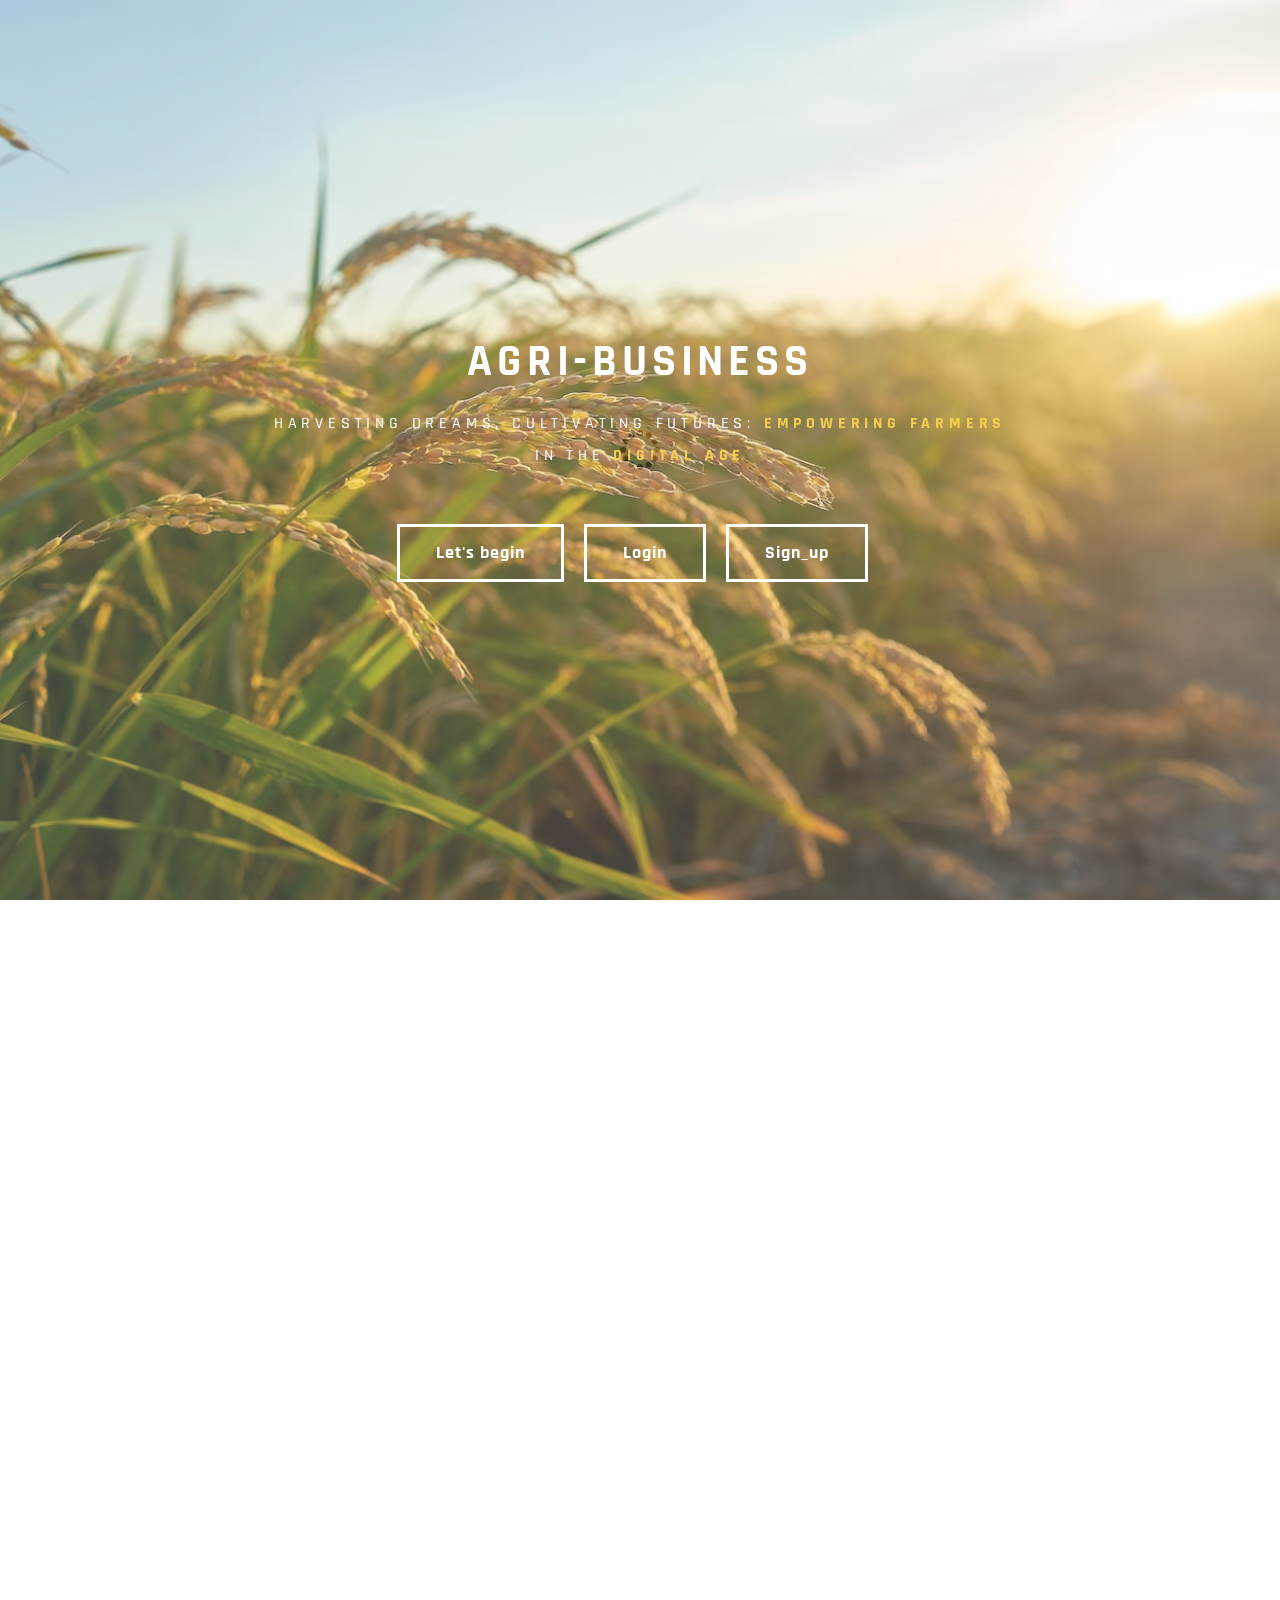
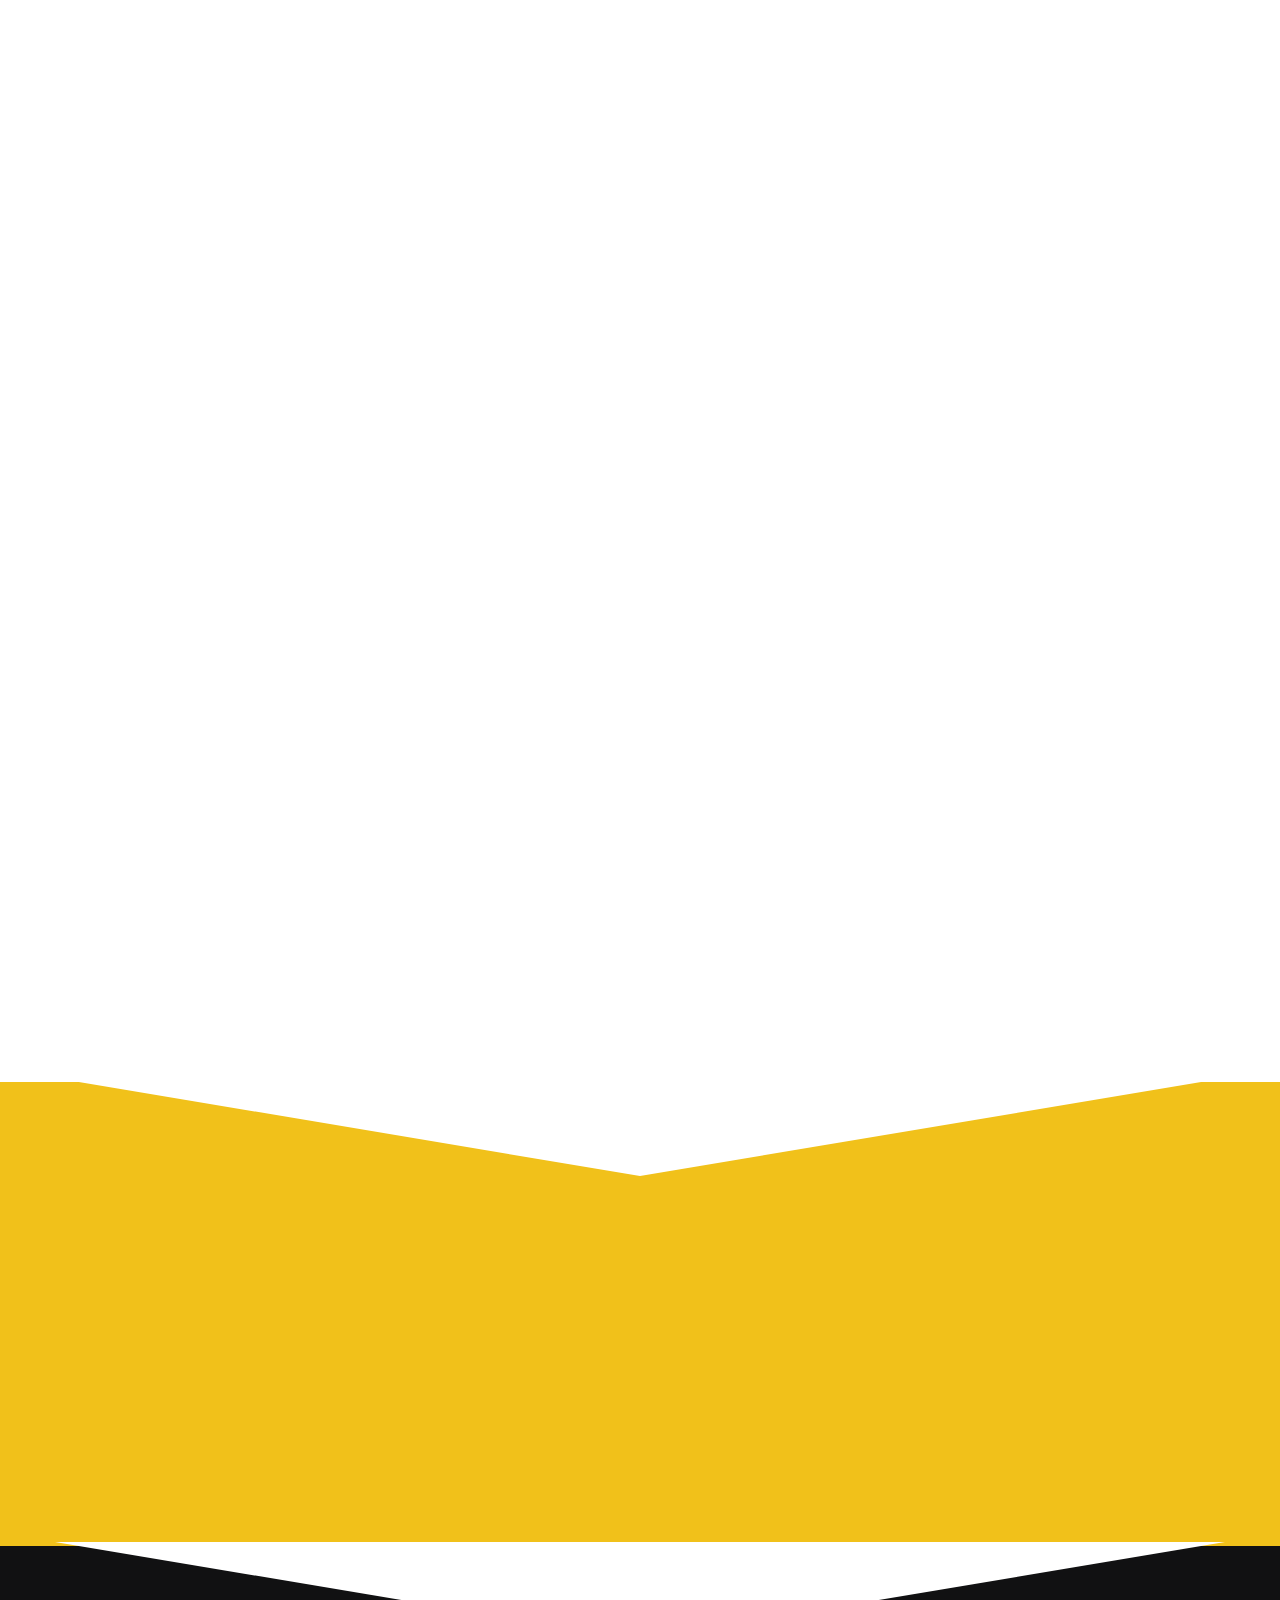
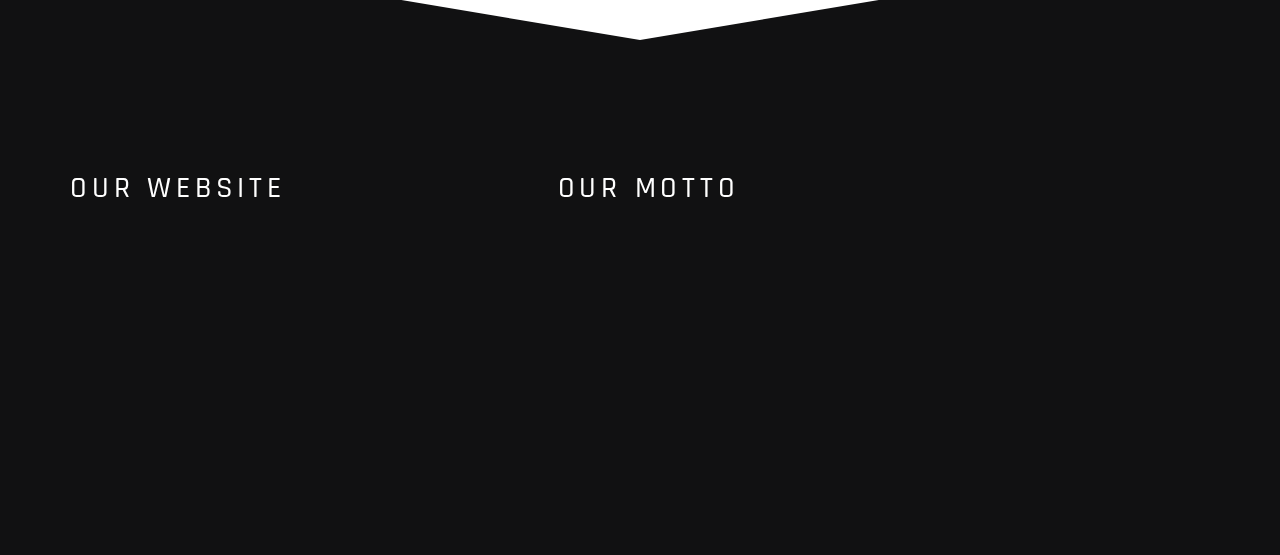
<file: agricultural website/home.html>
<!DOCTYPE html>
<html lang="en">
<head>

	<meta charset="utf-8">

	<title>Home Page</title>
<!--
Comila Template
http://www.templatemo.com/tm-490-comila
-->
	<meta http-equiv="X-UA-Compatible" content="IE=Edge">
	<meta name="viewport" content="width=device-width, initial-scale=1">
	<meta name="keywords" content="">
	<meta name="description" content="">
  <link rel="icon" href="logo.png" type="image/x-icon">

	<!-- stylesheets css -->
	<link rel="stylesheet" href="css/bootstrap.min.css">
	<link rel="stylesheet" href="css/animate.min.css">

  	<link rel="stylesheet" href="css/et-line-font.css">
	<link rel="stylesheet" href="css/font-awesome.min.css">

  	<link rel="stylesheet" href="css/vegas.min.css">
	<link rel="stylesheet" href="css/home-style.css">

	<link href='https://fonts.googleapis.com/css?family=Rajdhani:400,500,700' rel='stylesheet' type='text/css'>

</head>
<body>

<!-- preloader section -->
<section class="preloader">
	<div class="sk-circle">
       <div class="sk-circle1 sk-child"></div>
       <div class="sk-circle2 sk-child"></div>
       <div class="sk-circle3 sk-child"></div>
       <div class="sk-circle4 sk-child"></div>
       <div class="sk-circle5 sk-child"></div>
       <div class="sk-circle6 sk-child"></div>
      <div class="sk-circle7 sk-child"></div>
       <div class="sk-circle8 sk-child"></div>
       <div class="sk-circle9 sk-child"></div>
       <div class="sk-circle10 sk-child"></div>
       <div class="sk-circle11 sk-child"></div>
       <div class="sk-circle12 sk-child"></div>
     </div>
</section>

<!-- home section -->
<section id="home">
	<div class="container">
		<div class="row">

			<div class="col-md-offset-2 col-md-8 col-sm-12">
				<div class="home-thumb">
					<h1 class="wow fadeInUp" data-wow-delay="0.4s">Agri-Business</h1>
          			<h3 class="wow fadeInUp" data-wow-delay="0.6s">Harvesting Dreams, Cultivating Futures: <strong>Empowering Farmers</strong> in the <strong>Digital Age</strong> </h3>
          			<a href="#about" class="btn btn-lg btn-default smoothScroll wow fadeInUp hidden-xs" data-wow-delay="0.8s">Let's begin</a>
                <a href="http://localhost/Advance_Shopping_cart-master/agricultural%20website/Login-Register-main/login.php" class="btn btn-lg btn-default smoothScroll wow fadeInUp hidden-xs" data-wow-delay="0.8s">Login</a>
                <a href="http://localhost/Advance_Shopping_cart-master/agricultural%20website/Login-Register-main/registration.php" class="btn btn-lg btn-default smoothScroll wow fadeInUp hidden-xs" data-wow-delay="0.8s">Sign_up</a>
				</div>
			</div>

		</div>
	</div>		
</section>

<!-- about section -->
<section id="about">
	<div class="container">
		<div class="row">

      <div class="col-md-6 col-sm-12">
        <img src="images/slide-5.avif" class="img-responsive wow fadeInUp" alt="About">
      </div>

			<div class="col-md-6 col-sm-12">
				<div class="about-thumb">
					<div class="section-title">
						<h1 class="wow fadeIn" data-wow-delay="0.2s">Agri-Business</h1>
						<h3 class="wow fadeInUp" data-wow-delay="0.4s">Welcome to our website, the ultimate hub for all 
              things related to commercial produce markets! Whether
              you're a farmer, a consumer,or simply someone interested
               in the world of agriculture, we've got you covered.</h3>
					</div>
					<div class="wow fadeInUp" data-wow-delay="0.6s">
						<pre>
              <b>Maps of Markets:</b> Discover and Navigate Commercial Produce Markets
              Our website features an extensive collection of interactive maps,
              showcasing the locations of various commercial produce markets near you.
              Whether you're searching for farmers' markets, wholesale markets, or
              specialized agricultural hubs, our maps provide detailed information to
              help you navigate with ease. Find the nearest market, explore its offerings, 
              and plan your visit to experience the vibrant atmosphere of these bustling marketplaces.
              
              <b>Statistical Data:</b> Unveiling Insights into Food Crop Prices
              Informed decision-making is crucial for farmers, traders, 
              and consumers alike.That's why our website offers comprehensive
              statistical data on the prices of food crops in the market.
              Stay updated with the latest trends, fluctuations, and historical
              records to gain valuable insights into market dynamics.
              Our data-driven approach empowers you to make informed choices,
              whether you're a farmer planning your next harvest or a consumer
              looking for affordable and high-quality produce.
              
              <b>E-commerce Page:</b> Connecting Farmers and Consumers Online
              Embracing the digital era, we have created a dedicated e-commerce page
              where farmers can showcase and sell their products directly to consumers.
              By bridging the gap between producers and buyers, we promote fair trade, 
              support local agriculture, and provide consumers with easy access to fresh
              and sustainable produce. From fruits and vegetables to dairy products and grains,
              our e-commerce platform is a virtual marketplace that enables you to browse, order,
              and have farm-fresh goodness delivered straight to your doorstep.
              
              <b>Join Our Community:</b> Celebrating the Agriculture Ecosystem
              Our website goes beyond just maps, data, and online shopping.
              It serves as a thriving community for farmers, consumers, 
              agricultural enthusiasts, and industry professionals. 
              Connect with like-minded individuals, exchange knowledge, 
              share success stories, and contribute to the growth of 
              sustainable agriculture. Together, we can celebrate the heartbeat
              of the agriculture ecosystem and foster a brighter future 
              for farmers and communities.
              
              <b>So, whether you're searching for the nearest market, 
              analyzing food crop prices, or looking to buy farm-fresh
              produce online, our website is your go-to resource. 
              Explore the maps, dive into statistical insights, 
              and embark on a seamless e-commerce experience that celebrates
              the remarkable world of commercial produce markets.</b> 
                
                <b>Join us today and let's embark on a journey of agricultural discovery together!</b></pre>
				</div>
			</div>

		</div>
	</div>
</section>


<!-- feature section -->
<section id="feature">
  <div class="container">
    <div class="row">
      
      <svg preserveAspectRatio="none" viewBox="0 0 100 102" height="100" width="100%" version="1.1" xmlns="http://www.w3.org/2000/svg" class="svgcolor-light">
        <path d="M0 0 L50 100 L100 0 Z"></path>
      </svg>

      <div class="col-md-4 col-sm-6">
        <div class="media wow fadeInUp" data-wow-delay="0.4s">
          <div class="media-object media-left">
            <i class="icon icon-laptop"></i>
          </div>
          <div class="media-body">
            <h2 class="media-heading">Convenience</h2>
            <p>This website offers unparalleled convenience by providing users with easy access to commercial produce markets, statistical data on food crop prices, and a seamless e-commerce platform, all in one centralized hub..</p>
          </div>
        </div>
      </div>

      <div class="col-md-4 col-sm-6">
        <div class="media wow fadeInUp" data-wow-delay="0.8s">
          <div class="media-object media-left">
            <i class="icon icon-refresh"></i>
          </div>
          <div class="media-body">
            <h2 class="media-heading"> Accessibility</h2>
            <p>This website enhances accessibility by offering interactive maps that enable users to easily locate commercial produce markets and connect farmers and consumers through an inclusive e-commerce platform.</p>
          </div>
        </div>
      </div>

      <div class="col-md-4 col-sm-8">
        <div class="media wow fadeInUp" data-wow-delay="1.2s">
          <div class="media-object media-left">
            <i class="icon icon-chat"></i>
          </div>
          <div class="media-body">
            <h2 class="media-heading">Connectivity</h2>
            <p>This website fosters connectivity by serving as a hub that connects farmers, traders, and consumers, facilitating knowledge exchange, online commerce, and community building within the agricultural ecosystem</p>
          </div>
        </div>
      </div>

      <!----<div class="clearfix text-center col-md-12 col-sm-12">
        <a href="#contact" class="btn btn-default smoothScroll">Talk to us</a>
      </div>----->

    </div>
  </div>
</section>

<!-- contact section -->
<!----<section id="contact">
	<div class="container">
		<div class="row">

			<div class="col-md-offset-2 col-md-8 col-sm-12">
				<div class="section-title">
					<h1 class="wow fadeInUp" data-wow-delay="0.3s">Get in touch</h1>
					<p class="wow fadeInUp" data-wow-delay="0.6s">Connecting the Agricultural Community: Join Us and Let's Grow Together!</p>
				</div>
				<div class="contact-form wow fadeInUp" data-wow-delay="1.0s">
					<form id="contact-form" method="post" action="#">
                        <div class="col-md-6 col-sm-6">
                          	<input name="name" type="text" class="form-control" placeholder="Your Name" required>
                        </div>
                        <div class="col-md-6 col-sm-6">
                          	<input name="email" type="email" class="form-control" placeholder="Your Email" required>
                        </div>
           			  	<div class="col-md-12 col-sm-12">
				   			<textarea name="message" class="form-control" placeholder="Message" rows="6" required></textarea>
           			  	</div>
						<div class="col-md-offset-3 col-md-6 col-sm-offset-2 col-sm-8">
							<input name="submit" type="submit" class="form-control submit" id="submit" value="SEND MESSAGE">
						</div>
					</form>
				</div>
			</div>
	
		</div>
	</div>
</section>
---->
<!-- footer section -->
<footer>
	<div class="container">
		<div class="row">

      <svg class="svgcolor-light" preserveAspectRatio="none" viewBox="0 0 100 102" height="100" width="100%" version="1.1" xmlns="http://www.w3.org/2000/svg">
        <path d="M0 0 L50 100 L100 0 Z"></path>
      </svg>

      <div class="col-md-4 col-sm-6">
        <h2>Our website</h2>
          <div class="wow fadeInUp" data-wow-delay="0.3s">
             <p>At Agri-Bussiness, we are dedicated to fostering a thriving agricultural community, empowering farmers, and connecting consumers with farm-fresh goodness. Join us on this journey of exploration, collaboration, and sustainable growth. Together, let's cultivate a brighter future for agriculture, where quality produce and meaningful connections flourish. Thank you for visiting our website, and we look forward to serving you!"

              Feel free to customize the statement based on the specific goals and values of your website..</p>
             <p class="copyright-text">Copyright &copy; 2016 Your Company <br>
          </div>
      </div>

      <div class="col-md-1 col-sm-1"></div>

      <div class="col-md-4 col-sm-5">
        <h2>Our Motto</h2>
        <p class="wow fadeInUp" data-wow-delay="0.6s">
          From Field to Fork: Nurturing Connections, Cultivating Quality
        </p>
        <ul class="social-icon">
          <li><a href="#" class="fa fa-facebook wow bounceIn" data-wow-delay="0.9s"></a></li>
          <li><a href="#" class="fa fa-twitter wow bounceIn" data-wow-delay="1.2s"></a></li>
          <li><a href="#" class="fa fa-behance wow bounceIn" data-wow-delay="1.4s"></a></li>
          <li><a href="#" class="fa fa-dribbble wow bounceIn" data-wow-delay="1.6s"></a></li>
        </ul>
      </div>

		</div>
	</div>
</footer>

<!-- modal -->
<div class="modal fade" id="modal1" tabindex="-1" role="dialog" aria-labelledby="myModalLabel" aria-hidden="true">
  <div class="modal-dialog">
      <div class="modal-content modal-popup">
        <div class="modal-header">
          <button type="button" class="close" data-dismiss="modal" aria-label="Close"><span aria-hidden="true">&times;</span></button>
          <h2 class="modal-title">Our Newsletter</h2>
        </div>
        <form action="#" method="post">
          <input name="fullname" type="text" class="form-control" id="fullname" placeholder="Full Name">
          <input name="email" type="text" class="form-control" id="email" placeholder="Email Address">
          <input name="submit" type="submit" class="form-control" id="submit" value="Subscribe Now">
        </form>
        <p>Thank you for your visiting!</p>
      </div>
  </div>
</div>


<!-- Back top -->
<a href="#back-top" class="go-top"><i class="fa fa-angle-up"></i></a>

<!-- javscript js -->
<script src="js/jquery.js"></script>
<script src="js/bootstrap.min.js"></script>

<script src="js/vegas.min.js"></script>

<script src="js/wow.min.js"></script>
<script src="js/smoothscroll.js"></script>
<script src="js/custom.js"></script>

</body>
</html>
</file>
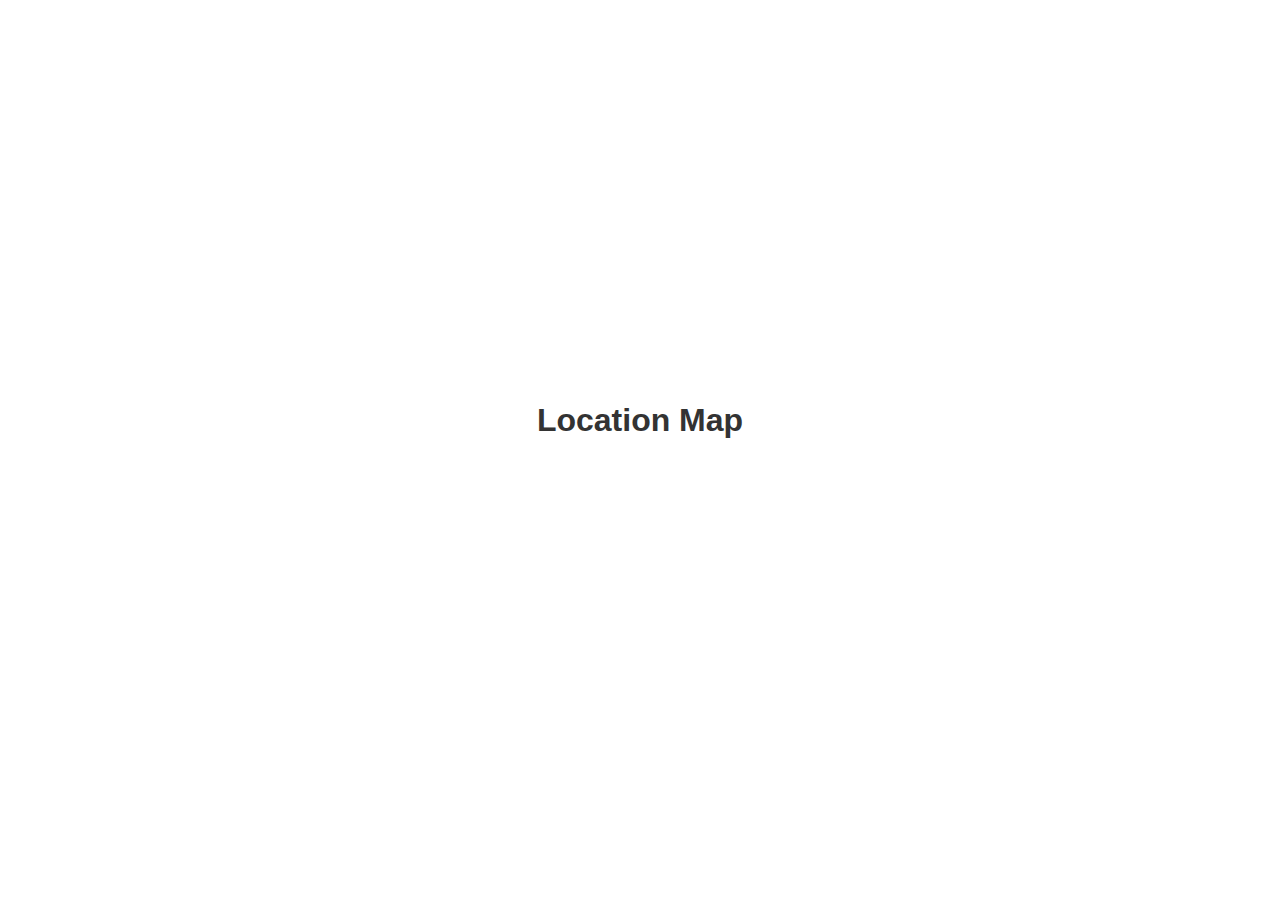
<file: agricultural website/map.html>
<!DOCTYPE html>
<html>
<head>
    <meta name="viewport" content="width=device-width, initial-scale=1.0">
    <title>Embed Google Map on website - Easy Tutorials</title>
    <link rel="stylesheet" href="map-styles.css">
    <link rel="icon" href="logo.png" type="image/x-icon">
</head>
<body>
    <div class="container">
        <h1>Location Map</h1>
        <div class="map-container">
            <iframe src="https://www.google.com.qa/maps/d/u/0/embed?mid=1UbmKsA6aPGS0k1h-VE0Oq6PiKFoR36c&ehbc=2E312F"></iframe>
        </div>
    </div>
</body>
</html>
</file>
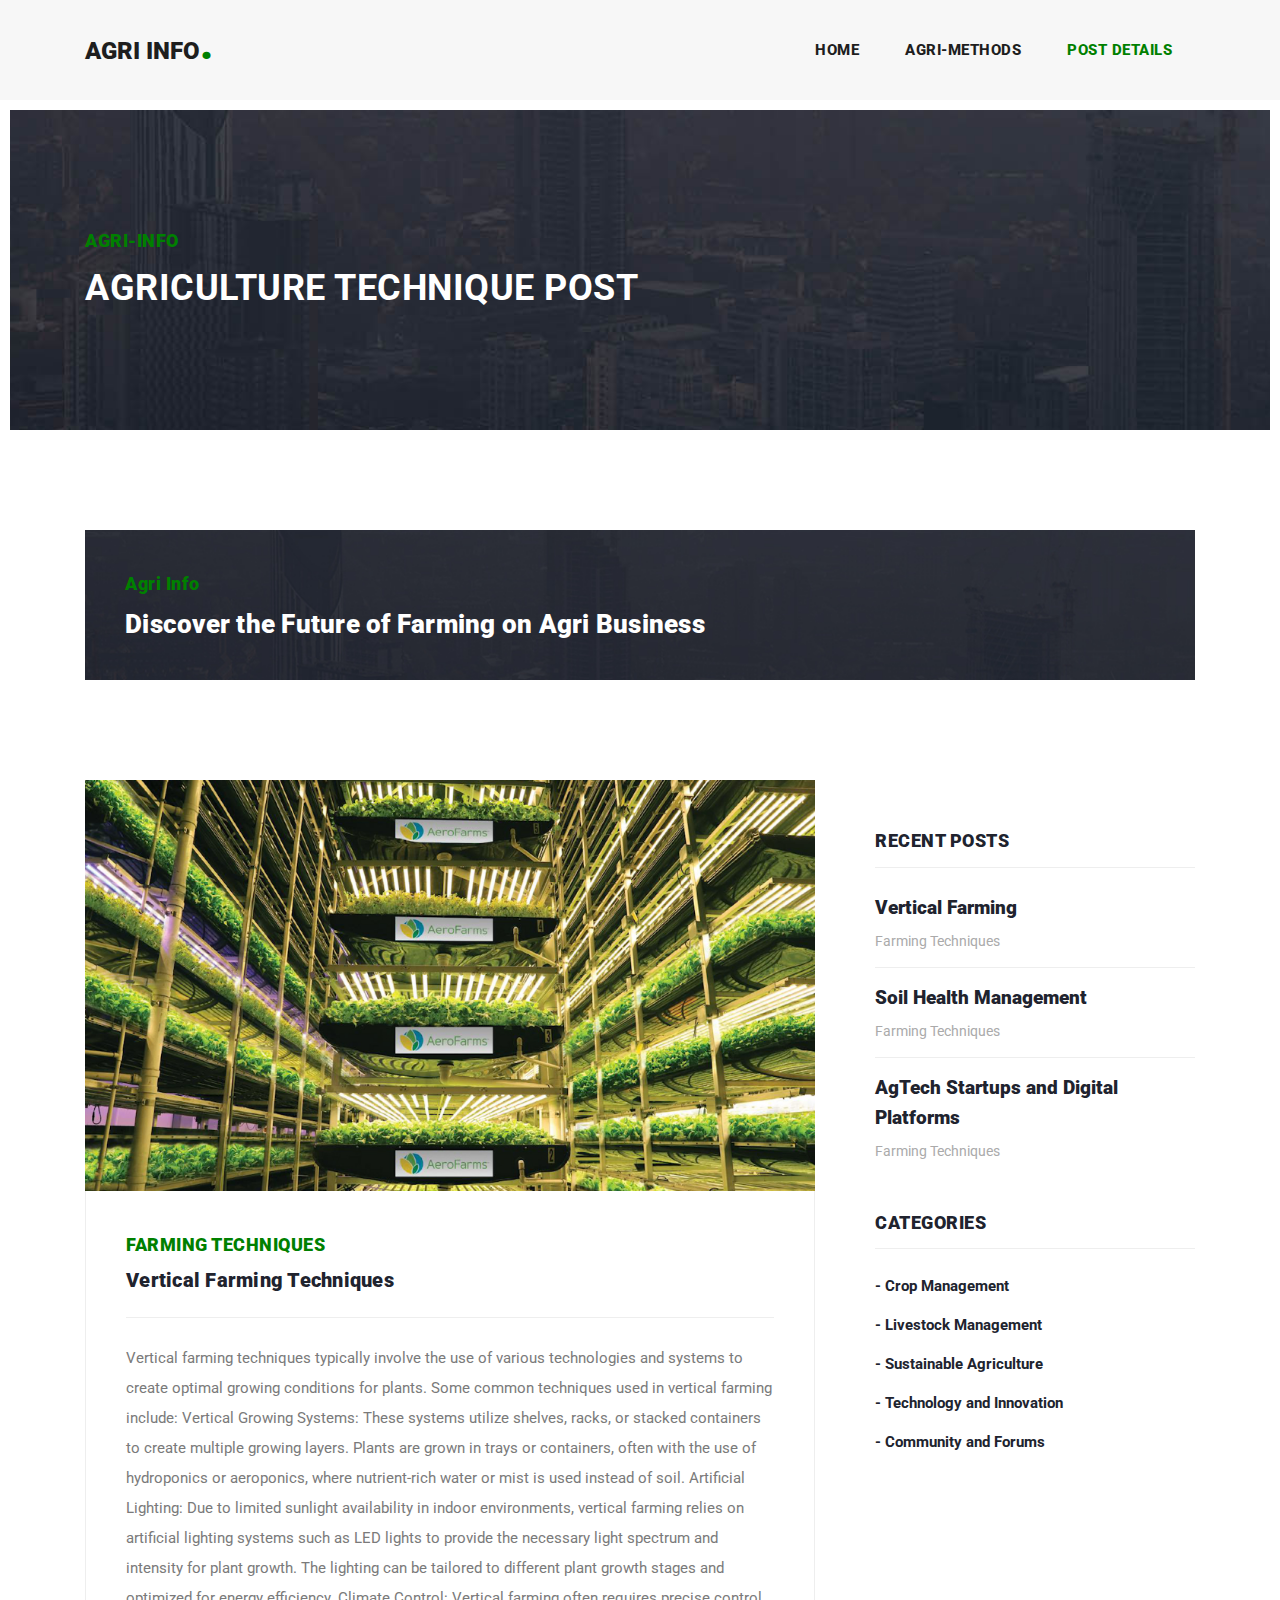
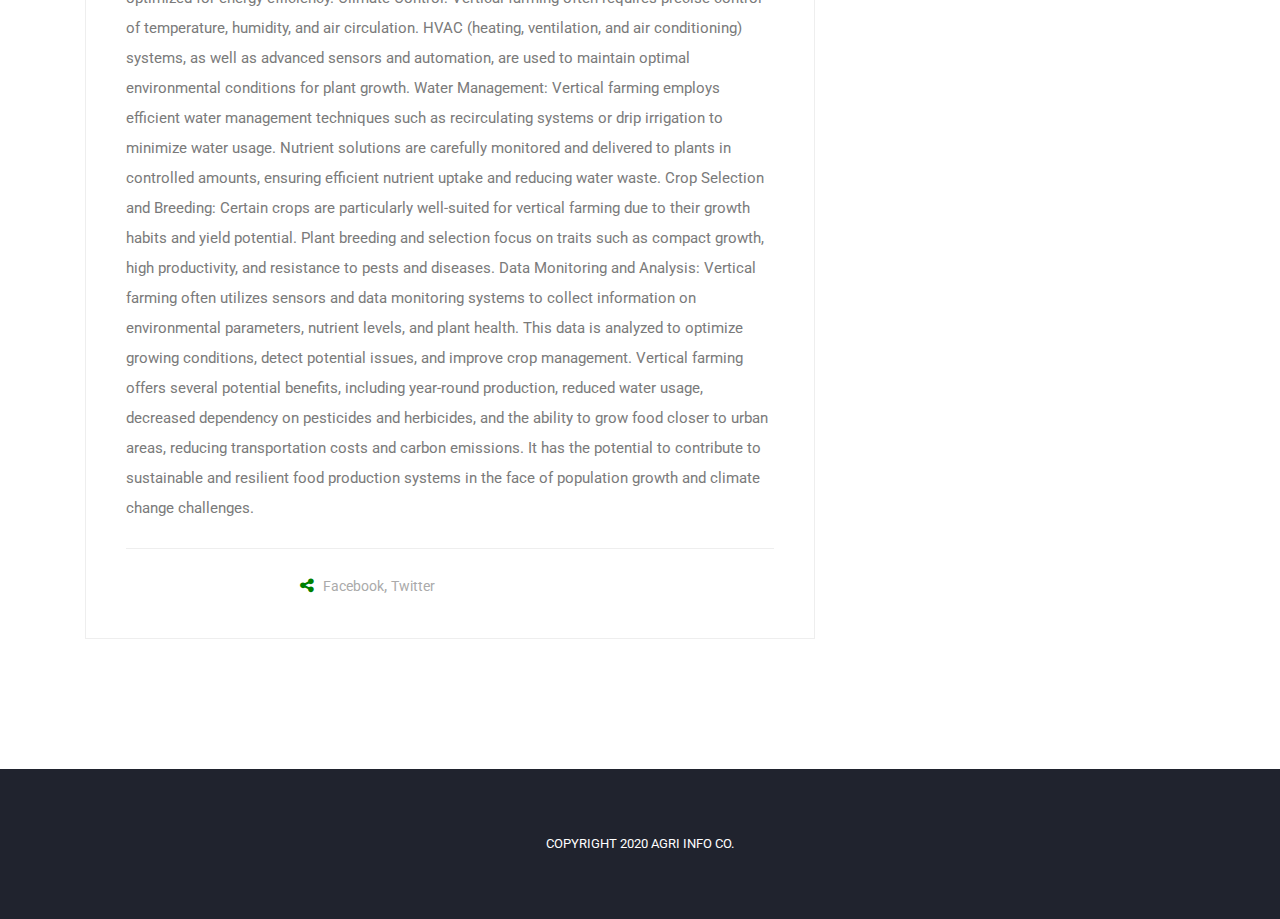
<file: agricultural website/post-details.html>
<!DOCTYPE html>
<html lang="en">

  <head>

    <meta charset="utf-8">
    <meta name="viewport" content="width=device-width, initial-scale=1, shrink-to-fit=no">
    <meta name="description" content="">
    <meta name="author" content="">
    <link href="https://fonts.googleapis.com/css?family=Roboto:100,100i,300,300i,400,400i,500,500i,700,700i,900,900i&display=swap" rel="stylesheet">
    <link rel="icon" href="logo.png" type="image/x-icon">

    <title>Agri Info - Post Details</title>

    <!-- Bootstrap core CSS -->
    <link href="vendor/bootstrap/css/bootstrap.min.css" rel="stylesheet">


    <!-- Additional CSS Files -->
    <link rel="stylesheet" href="assets/css/fontawesome.css">
    <link rel="stylesheet" href="assets/css/templatemo-stand-blog.css">
    <link rel="stylesheet" href="assets/css/owl.css">
<!--

TemplateMo 551 Stand Blog

https://templatemo.com/tm-551-stand-blog

-->
  </head>

  <body>

    <!-- ***** Preloader Start ***** -->
    <div id="preloader">
        <div class="jumper">
            <div></div>
            <div></div>
            <div></div>
        </div>
    </div>  
    <!-- ***** Preloader End ***** -->

    <!-- Header -->
    <header class="">
      <nav class="navbar navbar-expand-lg">
        <div class="container">
          <a class="navbar-brand" href="Agri-Info.html"><h2>Agri Info<em>.</em></h2></a>
          <button class="navbar-toggler" type="button" data-toggle="collapse" data-target="#navbarResponsive" aria-controls="navbarResponsive" aria-expanded="false" aria-label="Toggle navigation">
            <span class="navbar-toggler-icon"></span>
          </button>
          <div class="collapse navbar-collapse" id="navbarResponsive">
            <ul class="navbar-nav ml-auto">
              <li class="nav-item">
                <a class="nav-link" href="Agri-Info.html">Home
                  <span class="sr-only">(current)</span>
                </a>
              </li> 
              <li class="nav-item">
                <a class="nav-link" href="blog.html">Agri-Methods</a>
              </li>
              <li class="nav-item active">
                <a class="nav-link" href="post-details.html">Post Details</a>
              </li>
            </ul>
          </div>
        </div>
      </nav>
    </header>

    <!-- Page Content -->
    <!-- Banner Starts Here -->
    <div class="heading-page header-text">
      <section class="page-heading">
        <div class="container">
          <div class="row">
            <div class="col-lg-12">
              <div class="text-content">
                <h4>Agri-Info</h4>
                <h2>Agriculture Technique post</h2>
              </div>
            </div>
          </div>
        </div>
      </section>
    </div>
    
    <!-- Banner Ends Here -->

    <section class="call-to-action">
      <div class="container">
        <div class="row">
          <div class="col-lg-12">
            <div class="main-content">
              <div class="row">
                <div class="col-lg-8">
                  <span>Agri Info</span>
                  <h4>Discover the Future of Farming on Agri Business</h4>
                </div>
              </div>
            </div>
          </div>
        </div>
      </div>
    </section>


    <section class="blog-posts grid-system">
      <div class="container">
        <div class="row">
          <div class="col-lg-8">
            <div class="all-blog-posts">
              <div class="row">
                <div class="col-lg-12">
                  <div class="blog-post">
                    <div class="blog-thumb">
                      <img src="assets/images/vertical Farming.jpg" alt="">
                    </div>
                    <div class="down-content">
                      <span>Farming Techniques </span>
                      <a href="post-details.html"><h4>Vertical Farming Techniques </h4></a>
                    
                      <p>Vertical farming techniques typically involve the use of various technologies and systems to create optimal growing conditions for plants. Some common techniques used in vertical farming include:

                        Vertical Growing Systems: These systems utilize shelves, racks, or stacked containers to create multiple growing layers. Plants are grown in trays or containers, often with the use of hydroponics or aeroponics, where nutrient-rich water or mist is used instead of soil.
                    
                        Artificial Lighting: Due to limited sunlight availability in indoor environments, vertical farming relies on artificial lighting systems such as LED lights to provide the necessary light spectrum and intensity for plant growth. The lighting can be tailored to different plant growth stages and optimized for energy efficiency.
                    
                        Climate Control: Vertical farming often requires precise control of temperature, humidity, and air circulation. HVAC (heating, ventilation, and air conditioning) systems, as well as advanced sensors and automation, are used to maintain optimal environmental conditions for plant growth.
                    
                        Water Management: Vertical farming employs efficient water management techniques such as recirculating systems or drip irrigation to minimize water usage. Nutrient solutions are carefully monitored and delivered to plants in controlled amounts, ensuring efficient nutrient uptake and reducing water waste.
                    
                        Crop Selection and Breeding: Certain crops are particularly well-suited for vertical farming due to their growth habits and yield potential. Plant breeding and selection focus on traits such as compact growth, high productivity, and resistance to pests and diseases.
                    
                        Data Monitoring and Analysis: Vertical farming often utilizes sensors and data monitoring systems to collect information on environmental parameters, nutrient levels, and plant health. This data is analyzed to optimize growing conditions, detect potential issues, and improve crop management.
                    
                    Vertical farming offers several potential benefits, including year-round production, reduced water usage, decreased dependency on pesticides and herbicides, and the ability to grow food closer to urban areas, reducing transportation costs and carbon emissions. It has the potential to contribute to sustainable and resilient food production systems in the face of population growth and climate change challenges.</p>
                      <div class="post-options">
                        <div class="row">
                          <div class="col-6">
                            <ul class="post-share">
                              <li><i class="fa fa-share-alt"></i></li>
                              <li><a href="#">Facebook</a>,</li>
                              <li><a href="#"> Twitter</a></li>
                            </ul>
                          </div>
                        </div>
                      </div>
                    </div>
                  </div>
                </div>
              </div>
            </div>
          </div>
          <div class="col-lg-4">
            <div class="sidebar">
              <div class="row">
                <div class="col-lg-12">
                  <div class="sidebar-item recent-posts">
                    <div class="sidebar-heading">
                      <h2>Recent Posts</h2>
                    </div>
                    <div class="content">
                      <ul>
                        <li><a href="post-details.html">
                          <h5>Vertical Farming</h5>
                          <span>Farming Techniques</span>
                        </a></li>
                        <li><a href="post-details.html">
                          <h5>Soil Health Management</h5>
                          <span>Farming Techniques</span>
                        </a></li>
                        <li><a href="post-details.html">
                          <h5>AgTech Startups and Digital Platforms</h5>
                          <span>Farming Techniques</span>
                        </a></li>
                      </ul>
                    </div>
                  </div>
                </div>
                <div class="col-lg-12">
                  <div class="sidebar-item categories">
                    <div class="sidebar-heading">
                      <h2>Categories</h2>
                    </div>
                    <div class="content">
                      <ul>
                        <li><a href="#">- Crop Management</a></li>
                        <li><a href="#">- Livestock Management</a></li>
                        <li><a href="#">- Sustainable Agriculture</a></li>
                        <li><a href="#">- Technology and Innovation</a></li>
                        <li><a href="#">- Community and Forums</a></li>
                      </ul>
                    </div>
                  </div>
                </div>
              </div>
            </div>
          </div>
        </div>
      </div>
    </section>

    
    <footer>
      <div class="container">
        <div class="row">
          <div class="col-lg-12">
            <div class="copyright-text">
              <p>Copyright 2020 Agri Info Co.
              </p>
            </div>
          </div>
        </div>
      </div>
    </footer>


    <!-- Bootstrap core JavaScript -->
    <script src="vendor/jquery/jquery.min.js"></script>
    <script src="vendor/bootstrap/js/bootstrap.bundle.min.js"></script>


    <!-- Additional Scripts -->
    <script src="assets/js/custom.js"></script>
    <script src="assets/js/owl.js"></script>
    <script src="assets/js/slick.js"></script>
    <script src="assets/js/isotope.js"></script>
    <script src="assets/js/accordions.js"></script>


    <script language = "text/Javascript"> 
      cleared[0] = cleared[1] = cleared[2] = 0; //set a cleared flag for each field
      function clearField(t){                   //declaring the array outside of the
      if(! cleared[t.id]){                      // function makes it static and global
          cleared[t.id] = 1;  // you could use true and false, but that's more typing
          t.value='';         // with more chance of typos
          t.style.color='#fff';
          }
      }
    </script>


  </body>

</html>
</file>
<file: agricultural website/assets/css/templatemo-stand-blog.css>
/* 

TemplateMo 551 Stand Blog

https://templatemo.com/tm-551-stand-blog

*/

body {
  font-family: 'Roboto', sans-serif;
  overflow-x: hidden;
  text-rendering: optimizeLegibility;
  -webkit-font-smoothing: antialiased;
  -moz-osx-font-smoothing: grayscale;
}
p {
	margin-bottom: 0px;
	font-size: 15px;
	font-weight: 400;
	color: #7a7a7a;
	line-height: 30px;
}
a {
	text-decoration: none!important;
}
ul {
	padding: 0;
	margin: 0;
	list-style: none;
}

h1,h2,h3,h4,h5,h6 {
	margin: 0px;
}

.main-button a {
	display: inline-block;
	background-color: green;
	color: #fff;
	font-size: 13px;
	font-weight: 500;
	padding: 12px 20px;
	text-transform: uppercase;
	transition: all .3s;
}

.main-button a:hover {
	background-color: green;
}

.heading-page {
	padding-top: 110px;
}

.page-heading {
	margin: 0px 10px;
	padding: 120px 0px;
	text-align: left;
	background-position: center center;
	background-repeat: no-repeat;
	background-size: cover;
	background-image: url(../images/heading-bg.jpg);
}

.page-heading .text-content h4 {
	color: green;
	font-size: 18px;
	text-transform: uppercase;
	font-weight: 900;
	letter-spacing: 0.5px;
	margin-bottom: 15px;
}

.page-heading .text-content h2 {
	color: #fff;
	font-size: 36px;
	font-weight: 700;
	text-transform: uppercase;
	letter-spacing: 0.5px;
}

#preloader {
  overflow: hidden;
  background: green;
  left: 0;
  right: 0;
  top: 0;
  bottom: 0;
  position: fixed;
  z-index: 9999999;
  color: #fff;
}

#preloader .jumper {
  left: 0;
  top: 0;
  right: 0;
  bottom: 0;
  display: block;
  position: absolute;
  margin: auto;
  width: 50px;
  height: 50px;
}

#preloader .jumper > div {
  background-color: #fff;
  width: 10px;
  height: 10px;
  border-radius: 100%;
  -webkit-animation-fill-mode: both;
  animation-fill-mode: both;
  position: absolute;
  opacity: 0;
  width: 50px;
  height: 50px;
  -webkit-animation: jumper 1s 0s linear infinite;
  animation: jumper 1s 0s linear infinite;
}

#preloader .jumper > div:nth-child(2) {
  -webkit-animation-delay: 0.33333s;
  animation-delay: 0.33333s;
}

#preloader .jumper > div:nth-child(3) {
  -webkit-animation-delay: 0.66666s;
  animation-delay: 0.66666s;
}

@-webkit-keyframes jumper {
  0% {
    opacity: 0;
    -webkit-transform: scale(0);
    transform: scale(0);
  }
  5% {
    opacity: 1;
  }
  100% {
    -webkit-transform: scale(1);
    transform: scale(1);
    opacity: 0;
  }
}

@keyframes jumper {
  0% {
    opacity: 0;
    -webkit-transform: scale(0);
    transform: scale(0);
  }
  5% {
    opacity: 1;
  }
  100% {
    opacity: 0;
  }
}


/* Header Style */
header {
	position: absolute;
	z-index: 99999;
	width: 100%;
	height: 100px;
	background-color: #f7f7f7;
	-webkit-transition: all 0.3s ease-in-out 0s;
    -moz-transition: all 0.3s ease-in-out 0s;
    -o-transition: all 0.3s ease-in-out 0s;
    transition: all 0.3s ease-in-out 0s;
}
header .navbar {
	padding: 25px 0px;
}
.background-header .navbar {
	padding: 17px 0px;
}
.background-header {
	top: 0;
	height: 80px;
	position: fixed;
	box-shadow: 0px 1px 10px rgba(0,0,0,0.1);
}
.background-header .navbar-brand h2 {
	color: #121212!important;
}
.background-header .navbar-nav a.nav-link {
	color: #1e1e1e!important;
}
.background-header .navbar-nav .nav-link:hover,
.background-header .navbar-nav .active>.nav-link,
.background-header .navbar-nav .nav-link.active,
.background-header .navbar-nav .nav-link.show,
.background-header .navbar-nav .show>.nav-link {
	color: green!important;
}
.navbar .navbar-brand {
	float: 	left;
	margin-top: -12px;
	outline: none;
}
.navbar .navbar-brand h2 {
	color: #1e1e1e;
	text-transform: uppercase;
	font-size: 24px;
	font-weight: 900;
	-webkit-transition: all .3s ease 0s;
    -moz-transition: all .3s ease 0s;
    -o-transition: all .3s ease 0s;
    transition: all .3s ease 0s;
}
.navbar .navbar-brand h2 em {
	font-size: 44px;
	font-style: normal;
	color: green;
}
#navbarResponsive {
	z-index: 999;
}
.navbar-collapse {
	text-align: center;
}
.navbar .navbar-nav .nav-item {
	margin: 0px 15px;
}
.navbar .navbar-nav a.nav-link {
	text-transform: capitalize;
	font-size: 15px;
	font-weight: 800;
	text-transform: uppercase;
	letter-spacing: 0.5px;
	color: #1e1e1e;
	transition: all 0.3s;
}
.navbar .navbar-nav .nav-link:hover,
.navbar .navbar-nav .active>.nav-link,
.navbar .navbar-nav .nav-link.active,
.navbar .navbar-nav .nav-link.show,
.navbar .navbar-nav .show>.nav-link {
	color: green;
}
.navbar .navbar-toggler-icon {
	background-image: none;
}
.navbar .navbar-toggler {
	border-color: #fff;
	background-color: green;	
	height: 46px;
	outline: none;
	border-radius: 0px;
	position: absolute;
	right: 30px;
	top: 25px;
}
.navbar .navbar-toggler-icon:after {
	content: '\f0c9';
	color: #fff;
	font-size: 18px;
	line-height: 30px;
	font-family: 'FontAwesome';
}



/* Banner Style */
.main-banner .container-fluid {
	padding: 0px 10px;
	margin-bottom: -24px;
}
.owl-banner {
	padding-top: 110px;
}

.owl-banner .item {
	position: relative;
}

.owl-banner .item .item-content {
	position: absolute;
	bottom: 40px;
	left: 40px;
}

.owl-banner .item .item-content .meta-category span {
	color: green;
	font-size: 18px;
	text-transform: uppercase;
	font-weight: 900;
	letter-spacing: 0.25px;
}

.owl-banner .item .item-content h4 {
	font-size: 24px;
	font-weight: 900;
	color: white;
	letter-spacing: 0.5px;
	text-transform: capitalize;
	margin: 10px 0px 12px 0px;
}

.owl-banner .item .item-content ul li {
	display: inline-block;
	margin-right: 8px;
}

.owl-banner .item .item-content ul li:after {
	content: '|';
	color: #fff;
	margin-left: 8px;
}

.owl-banner .item .item-content ul li:last-child::after {
	display: none;
}

.owl-banner .item .item-content ul li a {
	font-size: 14px;
	color: #fff;
	font-weight: 500;
	transition: all .3s;
}

.owl-banner .item .item-content ul li a:hover {
	color: green;
}

.owl-banner .owl-nav {
	position: absolute;
	top: 50%;
	width: 100%;
}

.owl-banner .owl-nav .owl-prev {
	position: absolute;
	left: 40px;
}

.owl-banner .owl-nav .owl-next {
	position: absolute;
	right: 40px;
}

.owl-banner .owl-nav button {
	outline: none;
}

.owl-banner .owl-nav button span {
	color: #fff;
	font-size: 36px;
	width: 60px;
	height: 60px;
	display: inline-block;
	text-align: center;
	line-height: 60px;
	background-color: rgba(250,250,250,0.3);
}


/* Call To Action */

.call-to-action {
	margin-top: 100px;
}

.call-to-action .main-content {
	padding: 40px;
	background-image: url(../images/cta-bg.jpg);
	background-position: center center;
	background-repeat: no-repeat;
	background-size: cover;
}

.call-to-action .main-content span {
	color: green;
	font-size: 18px;
	font-weight: 900;
	letter-spacing: 0.5px;
}

.call-to-action .main-content h4 {
	margin-bottom: 0px;
	margin-top: 12px;
	color: #fff;
	font-size: 26px;
	font-weight: 900;
	letter-spacing: 0.25px;
}

.call-to-action .main-content .main-button {
	text-align: right;
	margin-top: 12px;
}



/* Blog Posts */

.blog-posts {
	margin-top: 100px;
}

.blog-posts .blog-post {
	margin-bottom: 30px;
}

.blog-posts .blog-thumb img {
	width: 100%;
	overflow: hidden;
}

.blog-posts .down-content {
	padding: 40px;
	border-right: 1px solid #eee;
	border-left: 1px solid #eee;
	border-bottom: 1px solid #eee;
}

.blog-posts .down-content span {
	font-size: 18px;
	text-transform: uppercase;
	letter-spacing: 0.5px;
	font-weight: 900;
	color: green;
}

.blog-posts .down-content h4 {
	font-size: 24px;
	text-transform: capitalize;
	letter-spacing: 0.5px;
	font-weight: 900;
	color: #20232e;
	margin: 10px 0px 12px 0px;
}

.blog-posts .down-content ul.post-info li {
	display: inline-block;
	margin-right: 8px;
}

.blog-posts .down-content ul.post-info li:after {
	content: '|';
	color: #aaa;
	margin-left: 8px;
}

.blog-posts .down-content h4 {
	font-size: 20px;
	letter-spacing: 0.25px;
}

.grid-system .down-content ul.post-info li {
	margin-right: 3px;
}

.grid-system .down-content ul.post-info li:after {
	margin-left: 5px;
}

.blog-posts .down-content ul.post-info li:last-child::after {
	display: none;
}

.blog-posts .down-content ul.post-info li a {
	font-size: 14px;
	color: #aaa;
	font-weight: 400;
	transition: all .3s;
}

.blog-posts .down-content ul.post-info li a:hover {
	color: green;
}

.blog-posts .down-content p {
	padding: 25px 0px;
	margin: 25px 0px;
	border-top: 1px solid #eee;
	border-bottom: 1px solid #eee;
}

.blog-posts .down-content ul.post-share {
	text-align: right;
}

.blog-posts .down-content ul.post-tags li,
.blog-posts .down-content ul.post-share li {
	display: inline-block;
}

.blog-posts .down-content ul.post-tags li:first-child i,
.blog-posts .down-content ul.post-share li:first-child i {
	color: green;
	margin-right: 5px;
}

.blog-posts .down-content ul.post-tags li,
.blog-posts .down-content ul.post-share li {
	color: #aaa;
}

.blog-posts .down-content ul.post-tags li a,
.blog-posts .down-content ul.post-share li a {
	font-size: 14px;
	color: #aaa;
	font-weight: 400;
	transition: all .3s;
}

.blog-posts .down-content ul.post-tags li a:hover,
.blog-posts .down-content ul.post-share li a:hover {
	color: green;
}

.blog-posts .main-button a {
	height: 60px;
	line-height: 60px;
	padding: 0px;
	width: 100%;
	text-align: center;
}

ul.page-numbers {
	text-align: center;
}

ul.page-numbers li {
	display: inline-block;
	margin: 0px 5px;
}

ul.page-numbers li a {
	width: 50px;
	height: 50px;
	display: inline-block;
	text-align: center;
	line-height: 50px;
	font-size: 15px;
	color: #7a7a7a;
	border: 1px solid #eee;
	font-weight: 500;
	transition: all 0.3s;
}

ul.page-numbers li.active a {
	background-color: green;
	border-color: green;
	color: #fff;
}

ul.page-numbers li a:hover {
	color: #f48840;
}

.blog-posts .sidebar-heading h2 {
	font-size: 18px;
	text-transform: uppercase;
	font-weight: 900;
	letter-spacing: 0.5px;
	color: #20232e;
	border-bottom: 1px solid #eee;
	padding-bottom: 15px;
	margin-bottom: 25px;
}

.blog-posts .comments {
	margin-top: 30px;
}

.blog-posts .comments ul li {
	display: inline-block;
	margin-bottom: 20px;
	padding-bottom: 20px;
	border-bottom: 1px solid #eee;
}

.blog-posts .comments ul li.replied {
	padding-left: 130px;
}

.blog-posts .comments ul li:last-child {
	margin-bottom: 0px;
	padding-bottom: 0px;
	border-bottom: none;
}

.blog-posts .comments ul li .author-thumb {
	display: inline;
	float: left;
}

.blog-posts .comments ul li .author-thumb img {
	max-width: 100px;
	display: inline;
}

.blog-posts .comments ul li .right-content {
	margin-left: 130px;
}

.blog-posts .comments ul li .right-content h4 {
	color: #20232e;
	font-size: 19px;
	font-weight: 900;
	letter-spacing: 0.5px;
}

.blog-posts .comments ul li .right-content h4 span {
	font-size: 14px;
    color: #aaa;
	font-weight: 400;
	letter-spacing: 0.25px;
	margin-left: 20px;
}

.blog-posts .submit-comment {
	margin-top: 60px;
}

.blog-posts .submit-comment input {
	width: 100%;
	height: 46px;
	border: 1px solid #eee;
	font-size: 13px;
	text-transform: uppercase;
	font-weight: 500;
	color: #7a7a7a;
	outline: none;
	padding: 0px 15px;
	margin-bottom: 30px;
}

.blog-posts .submit-comment textarea {
	width: 100%;
	height: 46px;
	border: 1px solid #eee;
	font-size: 13px;
	text-transform: uppercase;
	font-weight: 500;
	color: #7a7a7a;
	outline: none;
	padding: 10px 15px;
	margin-bottom: 30px;
	height: 180px;
	max-height: 220px;
	max-width: 100%;
	min-width: 160px;
}

.blog-posts .submit-comment input::placeholder,
.blog-posts .submit-comment textarea::placeholder {
	color: #aaa;
}

.blog-posts .submit-comment button {
	display: inline-block;
	background-color: green;
	color: #fff;
	font-size: 13px;
	font-weight: 500;
	padding: 12px 20px;
	text-transform: uppercase;
	transition: all .3s;
	border: none;
	outline: none;
}

.blog-posts .submit-comment button:hover {
	background-color: green;
}

/* Sidebar */

.sidebar {
	margin-left: 30px;
}

.sidebar .sidebar-item {
	margin-top: 50px;
}

.sidebar .search {
	margin-top: 0px;
}

.sidebar .sidebar-heading h2 {
	font-size: 18px;
	text-transform: uppercase;
	font-weight: 900;
	letter-spacing: 0.5px;
	color: #20232e;
	border-bottom: 1px solid #eee;
	padding-bottom: 15px;
	margin-bottom: 25px;
}

.sidebar .search input {
	width: 100%;
	height: 50px;
	border: 1px solid #eee;
	font-size: 13px;
	text-transform: uppercase;
	font-weight: 500;
	color: #7a7a7a;
	outline: none;
	padding: 0px 15px;
}

.sidebar .search input::placeholder {
	color: #aaa;
}

.sidebar .recent-posts ul li {
	margin-bottom: 15px;
	padding-bottom: 15px;
	border-bottom: 1px solid #eee;
}

.sidebar .recent-posts ul li:last-child {
	margin-bottom: 0px;
	padding-bottom: 0px;
	border-bottom: none;
}

.sidebar .recent-posts ul li h5 {
	font-size: 19px;
	font-weight: 900;
	color: #20232e;
	line-height: 30px;
	transition: all 0.3s;
}

.sidebar .recent-posts ul li h5:hover {
	color: #f48840;
}

.sidebar .recent-posts ul li span {
	display: block;
	font-size: 14px;
	color: #aaa;
	margin-top: 8px;
}

.sidebar .categories ul li {
	margin-bottom: 15px;
}

.sidebar .categories ul li:last-child {
	margin-bottom: 0px;
}

.sidebar .categories ul li a {
	font-size: 15px;
	font-weight: 700;
	color: #20232e;
	transition: all .3s;
}

.sidebar .categories ul li a:hover {
	color: green;
}

.sidebar .tags ul li {
	margin-right: 6px;
	display: inline-block;
}

.sidebar .tags ul li {
	margin-bottom: 10px;
}

.sidebar .tags ul li a {
	font-size: 15px;
	font-weight: 500;
	color: #aaa;
	display: inline-block;
	border: 1px solid #eee;
	padding: 10px 18px;
	transition: all .3s;
}

.sidebar .tags ul li a:hover {
	background-color: green;
	border-color: green;
	color: #fff;
}


/* Footer */

footer {
	margin-top: 100px;
	text-align: center;
	background-color: #20232e;
	padding: 60px 0px;
}

footer ul.social-icons {
	padding-bottom: 60px;
	margin-bottom: 60px;
	border-bottom: 1px solid rgba(250,250,250,0.15);
}

footer ul.social-icons li {
	display: inline-block;
	margin-right: 30px;
}

footer ul.social-icons li:after {
	content: "|";
	color: #fff;
	margin-left: 30px;
}

footer ul.social-icons li:last-child {
	margin-right: 0px;
}

footer ul.social-icons li:last-child::after {
	display: none;
}

footer ul.social-icons li a {
	font-size: 14px;
	text-transform: uppercase;
	color: #fff;
	font-weight: 500;
	letter-spacing: 0.25px;
	transition: all .3s;
}

footer ul.social-icons li a:hover {
	color: green;
}

footer p {
	font-size: 13px;
	text-transform: uppercase;
	color: #fff;
}

footer p a {
	color: green;
}

footer p a:hover {
	color: green;
}


/* Contact Form */

.contact-us .down-contact,
.contact-us #map {
	margin-top: 80px;
}

.contact-us .sidebar-heading h2 {
	font-size: 18px;
	text-transform: uppercase;
	font-weight: 900;
	letter-spacing: 0.5px;
	color: #20232e;
	border-bottom: 1px solid #eee;
	padding-bottom: 15px;
	margin-bottom: 25px;
}

.contact-us .contact-form input {
	width: 100%;
	height: 46px;
	border: 1px solid #eee;
	font-size: 13px;
	text-transform: uppercase;
	font-weight: 500;
	color: #7a7a7a;
	outline: none;
	padding: 0px 15px;
	margin-bottom: 30px;
}

.contact-us .contact-form textarea {
	width: 100%;
	height: 46px;
	border: 1px solid #eee;
	font-size: 13px;
	text-transform: uppercase;
	font-weight: 500;
	color: #7a7a7a;
	outline: none;
	padding: 10px 15px;
	margin-bottom: 30px;
	height: 180px;
	max-height: 220px;
	max-width: 100%;
	min-width: 160px;
}

.contact-us .contact-form input::placeholder,
.contact-us .contact-form textarea::placeholder {
	color: #aaa;
}

.contact-us .contact-form button {
	display: inline-block;
	background-color: green;
	color: #fff;
	font-size: 13px;
	font-weight: 500;
	padding: 12px 20px;
	text-transform: uppercase;
	transition: all .3s;
	border: none;
	outline: none;
}

.contact-us .contact-form button:hover {
	background-color: green;
}

.contact-us .contact-information {
	margin-left: 30px;
}

.contact-us .contact-information ul li {
	margin-bottom: 15px;
	padding-bottom: 15px;
	border-bottom: 1px solid #eee;
}

.contact-us .contact-information ul li:last-child {
	margin-bottom: 0px;
	padding-bottom: 0px;
	border-bottom: none;
}

.contact-us .contact-information ul li h5 {
	font-size: 19px;
	font-weight: 900;
	color: #20232e;
	line-height: 30px;
}

.contact-us .contact-information ul li span {
	display: block;
	font-size: 14px;
	color: #aaa;
	margin-top: 8px;
}


/* About Us */

.about-us {
	margin-top: 100px;
	text-align: center;
}

.about-us img {
	width: 100%;
	overflow: hidden;
}

.about-us p {
	margin: 40px 0px;
	border-bottom: 1px solid #eee;
	padding-bottom: 40px;
}

.about-us ul li {
	display: inline-block;
	margin: 0px 5px;
}

.about-us ul li a {
	width: 40px;
	height: 40px;
	text-align: center;
	line-height: 40px;
	display: inline-block;
	background-color: #212931;
	color: #fff;
	border-radius: 50%;
	transition: all .3s;
}

.about-us ul li a:hover {
	background-color: green;
}


/* Responsive Style */
@media (max-width: 1250px) {
	.owl-banner .owl-nav .owl-prev {
		left: 0px;
	}
	.owl-banner .owl-nav .owl-next {
		right: 0px;
	}
	.owl-banner .owl-nav button span {
		width: 35px;
	}
	.owl-banner .item .item-content .meta-category span {
		font-size: 16px;
	}
	.owl-banner .item .item-content h4 {
		font-size: 20px;
	}
}
@media (max-width: 768px) {
	.owl-banner .owl-nav {
		display: none;
	}
}

@media (max-width: 992px) {
	.navbar .navbar-brand {
		position: absolute;
		left: 30px;
		top: 25px;
	}
	.background-header .navbar-brand,
	.background-header .navbar-toggler {
		top: 15px;
	}
	.navbar .navbar-brand {
		width: auto;
	}
	.navbar:after {
		display: none;
	}
	#navbarResponsive {
	    z-index: 99999;
	    position: absolute;
	    top: 80px;
	    left: 0;
	    width: 100%;
	    text-align: center;
	    background-color: #fff;
	    box-shadow: 0px 10px 10px rgba(0,0,0,0.1);
	}
	.navbar .navbar-nav .nav-item {
		border-bottom: 1px solid #eee;
	}
	.navbar .navbar-nav .nav-item:last-child {
		border-bottom: none;
	}
	.navbar .navbar-nav a.nav-link {
		padding: 15px 0px;
		color: #1e1e1e!important;
	}
	.navbar .navbar-nav .nav-link:hover,
	.navbar .navbar-nav .active>.nav-link,
	.navbar .navbar-nav .nav-link.active,
	.navbar .navbar-nav .nav-link.show,
	.navbar .navbar-nav .show>.nav-link {
		color: green!important;
		border-bottom: none!important;
		padding-bottom: 15px;
	}
	.owl-banner .item .item-content .meta-category span {
		font-size: 18px;
	}
	.owl-banner .item .item-content {
		text-align: center;
		width: 80%;
		left: 50%;
		top: 50%;
		bottom: auto;
		transform: translate(-50%,-50%);
	}
	.owl-banner .item .item-content h4 {
		font-size: 24px;
	}
	.call-to-action {
		text-align: center;
	}
	.call-to-action .main-content .main-button {
		text-align: center;
		margin-top: 30px;
	}
	.sidebar {
		margin-left: 0px;
		margin-top: 60px;
		padding-top: 60px;
		border-top: 3px solid #f7f7f7;
	}
	.contact-us .contact-information {
		margin-left: 0px;
		margin-top: 60px;
	}
}
</file>
<file: agricultural website/css/et-line-font.css>
@font-face {
	font-family: 'et-line';
	src:url('../fonts/et-line.eot');
	src:url('../fonts/et-line.eot?#iefix') format('embedded-opentype'),
		url('../fonts/et-line.woff') format('woff'),
		url('../fonts/et-line.ttf') format('truetype'),
		url('../fonts/et-line.svg#et-line') format('svg');
	font-weight: normal;
	font-style: normal;
}

/* Use the following CSS code if you want to use data attributes for inserting your icons */
[data-icon]:before {
	font-family: 'et-line';
	content: attr(data-icon);
	speak: none;
	font-size: 40px;
	font-weight: normal;
	font-variant: normal;
	text-transform: none;
	line-height: 1;
	-webkit-font-smoothing: antialiased;
	-moz-osx-font-smoothing: grayscale;
	display:inline-block;
}

/* Use the following CSS code if you want to have a class per icon */
/*
Instead of a list of all class selectors,
you can use the generic selector below, but it's slower:
[class*="icon-"] {
*/
.icon-mobile, .icon-laptop, .icon-desktop, .icon-tablet, .icon-phone, .icon-document, .icon-documents, .icon-search, .icon-clipboard, .icon-newspaper, .icon-notebook, .icon-book-open, .icon-browser, .icon-calendar, .icon-presentation, .icon-picture, .icon-pictures, .icon-video, .icon-camera, .icon-printer, .icon-toolbox, .icon-briefcase, .icon-wallet, .icon-gift, .icon-bargraph, .icon-grid, .icon-expand, .icon-focus, .icon-edit, .icon-adjustments, .icon-ribbon, .icon-hourglass, .icon-lock, .icon-megaphone, .icon-shield, .icon-trophy, .icon-flag, .icon-map, .icon-puzzle, .icon-basket, .icon-envelope, .icon-streetsign, .icon-telescope, .icon-gears, .icon-key, .icon-paperclip, .icon-attachment, .icon-pricetags, .icon-lightbulb, .icon-layers, .icon-pencil, .icon-tools, .icon-tools-2, .icon-scissors, .icon-paintbrush, .icon-magnifying-glass, .icon-circle-compass, .icon-linegraph, .icon-mic, .icon-strategy, .icon-beaker, .icon-caution, .icon-recycle, .icon-anchor, .icon-profile-male, .icon-profile-female, .icon-bike, .icon-wine, .icon-hotairballoon, .icon-globe, .icon-genius, .icon-map-pin, .icon-dial, .icon-chat, .icon-heart, .icon-cloud, .icon-upload, .icon-download, .icon-target, .icon-hazardous, .icon-piechart, .icon-speedometer, .icon-global, .icon-compass, .icon-lifesaver, .icon-clock, .icon-aperture, .icon-quote, .icon-scope, .icon-alarmclock, .icon-refresh, .icon-happy, .icon-sad, .icon-facebook, .icon-twitter, .icon-googleplus, .icon-rss, .icon-tumblr, .icon-linkedin, .icon-dribbble {
	font-family: 'et-line';
	speak: none;
	font-style: normal;
	font-weight: normal;
	font-variant: normal;
	text-transform: none;
	line-height: 1;
	-webkit-font-smoothing: antialiased;
	-moz-osx-font-smoothing: grayscale;
	display:inline-block;
}
.icon-mobile:before {
	content: "\e000";
}
.icon-laptop:before {
	content: "\e001";
}
.icon-desktop:before {
	content: "\e002";
}
.icon-tablet:before {
	content: "\e003";
}
.icon-phone:before {
	content: "\e004";
}
.icon-document:before {
	content: "\e005";
}
.icon-documents:before {
	content: "\e006";
}
.icon-search:before {
	content: "\e007";
}
.icon-clipboard:before {
	content: "\e008";
}
.icon-newspaper:before {
	content: "\e009";
}
.icon-notebook:before {
	content: "\e00a";
}
.icon-book-open:before {
	content: "\e00b";
}
.icon-browser:before {
	content: "\e00c";
}
.icon-calendar:before {
	content: "\e00d";
}
.icon-presentation:before {
	content: "\e00e";
}
.icon-picture:before {
	content: "\e00f";
}
.icon-pictures:before {
	content: "\e010";
}
.icon-video:before {
	content: "\e011";
}
.icon-camera:before {
	content: "\e012";
}
.icon-printer:before {
	content: "\e013";
}
.icon-toolbox:before {
	content: "\e014";
}
.icon-briefcase:before {
	content: "\e015";
}
.icon-wallet:before {
	content: "\e016";
}
.icon-gift:before {
	content: "\e017";
}
.icon-bargraph:before {
	content: "\e018";
}
.icon-grid:before {
	content: "\e019";
}
.icon-expand:before {
	content: "\e01a";
}
.icon-focus:before {
	content: "\e01b";
}
.icon-edit:before {
	content: "\e01c";
}
.icon-adjustments:before {
	content: "\e01d";
}
.icon-ribbon:before {
	content: "\e01e";
}
.icon-hourglass:before {
	content: "\e01f";
}
.icon-lock:before {
	content: "\e020";
}
.icon-megaphone:before {
	content: "\e021";
}
.icon-shield:before {
	content: "\e022";
}
.icon-trophy:before {
	content: "\e023";
}
.icon-flag:before {
	content: "\e024";
}
.icon-map:before {
	content: "\e025";
}
.icon-puzzle:before {
	content: "\e026";
}
.icon-basket:before {
	content: "\e027";
}
.icon-envelope:before {
	content: "\e028";
}
.icon-streetsign:before {
	content: "\e029";
}
.icon-telescope:before {
	content: "\e02a";
}
.icon-gears:before {
	content: "\e02b";
}
.icon-key:before {
	content: "\e02c";
}
.icon-paperclip:before {
	content: "\e02d";
}
.icon-attachment:before {
	content: "\e02e";
}
.icon-pricetags:before {
	content: "\e02f";
}
.icon-lightbulb:before {
	content: "\e030";
}
.icon-layers:before {
	content: "\e031";
}
.icon-pencil:before {
	content: "\e032";
}
.icon-tools:before {
	content: "\e033";
}
.icon-tools-2:before {
	content: "\e034";
}
.icon-scissors:before {
	content: "\e035";
}
.icon-paintbrush:before {
	content: "\e036";
}
.icon-magnifying-glass:before {
	content: "\e037";
}
.icon-circle-compass:before {
	content: "\e038";
}
.icon-linegraph:before {
	content: "\e039";
}
.icon-mic:before {
	content: "\e03a";
}
.icon-strategy:before {
	content: "\e03b";
}
.icon-beaker:before {
	content: "\e03c";
}
.icon-caution:before {
	content: "\e03d";
}
.icon-recycle:before {
	content: "\e03e";
}
.icon-anchor:before {
	content: "\e03f";
}
.icon-profile-male:before {
	content: "\e040";
}
.icon-profile-female:before {
	content: "\e041";
}
.icon-bike:before {
	content: "\e042";
}
.icon-wine:before {
	content: "\e043";
}
.icon-hotairballoon:before {
	content: "\e044";
}
.icon-globe:before {
	content: "\e045";
}
.icon-genius:before {
	content: "\e046";
}
.icon-map-pin:before {
	content: "\e047";
}
.icon-dial:before {
	content: "\e048";
}
.icon-chat:before {
	content: "\e049";
}
.icon-heart:before {
	content: "\e04a";
}
.icon-cloud:before {
	content: "\e04b";
}
.icon-upload:before {
	content: "\e04c";
}
.icon-download:before {
	content: "\e04d";
}
.icon-target:before {
	content: "\e04e";
}
.icon-hazardous:before {
	content: "\e04f";
}
.icon-piechart:before {
	content: "\e050";
}
.icon-speedometer:before {
	content: "\e051";
}
.icon-global:before {
	content: "\e052";
}
.icon-compass:before {
	content: "\e053";
}
.icon-lifesaver:before {
	content: "\e054";
}
.icon-clock:before {
	content: "\e055";
}
.icon-aperture:before {
	content: "\e056";
}
.icon-quote:before {
	content: "\e057";
}
.icon-scope:before {
	content: "\e058";
}
.icon-alarmclock:before {
	content: "\e059";
}
.icon-refresh:before {
	content: "\e05a";
}
.icon-happy:before {
	content: "\e05b";
}
.icon-sad:before {
	content: "\e05c";
}
.icon-facebook:before {
	content: "\e05d";
}
.icon-twitter:before {
	content: "\e05e";
}
.icon-googleplus:before {
	content: "\e05f";
}
.icon-rss:before {
	content: "\e060";
}
.icon-tumblr:before {
	content: "\e061";
}
.icon-linkedin:before {
	content: "\e062";
}
.icon-dribbble:before {
	content: "\e063";
}
</file>
<file: agricultural website/css/home-style.css>
/*

Comila Template

http://www.templatemo.com/tm-490-comila

*/

body
	{
		background: #ffffff;
   font-family: 'Rajdhani', sans-serif;
    font-weight: 400;
	}

html,body {
  width: 100%;
  overflow-x: hidden;
}

html {
  font-size: 100%;
}

h1,h2,h3 {
  font-weight: 500;
  letter-spacing: 0.3rem;
  text-transform: uppercase;
}

h1 {
  font-size: 2.8rem;
  font-weight: 700;
}

h2 {
  color: #ffffff;
  padding-bottom: 10px;
}

h3 {
  font-size: 1rem;
  line-height: 2rem;
}

pre {
  color: #828282;
  letter-spacing: 0.8px;
  line-height: 28px;
}

strong {
  color: #f1c11a;
  font-weight: 700;
}

#about,
#feature,
#contact {
  background: #ffffff;
}

#about,
#feature,
#contact,
footer {
  padding-top: 100px;
  padding-bottom: 100px;
}

.section-title {
  padding-bottom: 62px;
}
.section-title h1 {
  padding-bottom: 10px;
}
#about .section-title {
  padding-bottom: 22px;
}
#contact .section-title {
  text-align: center;
}


/* preloader section  */
.preloader {
  position: fixed;
  top: 0;
  left: 0;
  width: 100%;
  height: 100%;
  z-index: 99999;
  display: flex;
  flex-flow: row nowrap;
  justify-content: center;
  align-items: center;
  background: none repeat scroll 0 0 #ffffff;
}

.sk-circle {
  margin: 40px auto;
  width: 40px;
  height: 40px;
  position: relative; }
  .sk-circle .sk-child {
    width: 100%;
    height: 100%;
    position: absolute;
    left: 0;
    top: 0; }
  .sk-circle .sk-child:before {
    content: '';
    display: block;
    margin: 0 auto;
    width: 15%;
    height: 15%;
    background-color: #333;
    border-radius: 100%;
    -webkit-animation: sk-circleBounceDelay 1.2s infinite ease-in-out both;
            animation: sk-circleBounceDelay 1.2s infinite ease-in-out both; }
  .sk-circle .sk-circle2 {
    -webkit-transform: rotate(30deg);
        -ms-transform: rotate(30deg);
            transform: rotate(30deg); }
  .sk-circle .sk-circle3 {
    -webkit-transform: rotate(60deg);
        -ms-transform: rotate(60deg);
            transform: rotate(60deg); }
  .sk-circle .sk-circle4 {
    -webkit-transform: rotate(90deg);
        -ms-transform: rotate(90deg);
            transform: rotate(90deg); }
  .sk-circle .sk-circle5 {
    -webkit-transform: rotate(120deg);
        -ms-transform: rotate(120deg);
            transform: rotate(120deg); }
  .sk-circle .sk-circle6 {
    -webkit-transform: rotate(150deg);
        -ms-transform: rotate(150deg);
            transform: rotate(150deg); }
  .sk-circle .sk-circle7 {
    -webkit-transform: rotate(180deg);
        -ms-transform: rotate(180deg);
            transform: rotate(180deg); }
  .sk-circle .sk-circle8 {
    -webkit-transform: rotate(210deg);
        -ms-transform: rotate(210deg);
            transform: rotate(210deg); }
  .sk-circle .sk-circle9 {
    -webkit-transform: rotate(240deg);
        -ms-transform: rotate(240deg);
            transform: rotate(240deg); }
  .sk-circle .sk-circle10 {
    -webkit-transform: rotate(270deg);
        -ms-transform: rotate(270deg);
            transform: rotate(270deg); }
  .sk-circle .sk-circle11 {
    -webkit-transform: rotate(300deg);
        -ms-transform: rotate(300deg);
            transform: rotate(300deg); }
  .sk-circle .sk-circle12 {
    -webkit-transform: rotate(330deg);
        -ms-transform: rotate(330deg);
            transform: rotate(330deg); }
  .sk-circle .sk-circle2:before {
    -webkit-animation-delay: -1.1s;
            animation-delay: -1.1s; }
  .sk-circle .sk-circle3:before {
    -webkit-animation-delay: -1s;
            animation-delay: -1s; }
  .sk-circle .sk-circle4:before {
    -webkit-animation-delay: -0.9s;
            animation-delay: -0.9s; }
  .sk-circle .sk-circle5:before {
    -webkit-animation-delay: -0.8s;
            animation-delay: -0.8s; }
  .sk-circle .sk-circle6:before {
    -webkit-animation-delay: -0.7s;
            animation-delay: -0.7s; }
  .sk-circle .sk-circle7:before {
    -webkit-animation-delay: -0.6s;
            animation-delay: -0.6s; }
  .sk-circle .sk-circle8:before {
    -webkit-animation-delay: -0.5s;
            animation-delay: -0.5s; }
  .sk-circle .sk-circle9:before {
    -webkit-animation-delay: -0.4s;
            animation-delay: -0.4s; }
  .sk-circle .sk-circle10:before {
    -webkit-animation-delay: -0.3s;
            animation-delay: -0.3s; }
  .sk-circle .sk-circle11:before {
    -webkit-animation-delay: -0.2s;
            animation-delay: -0.2s; }
  .sk-circle .sk-circle12:before {
    -webkit-animation-delay: -0.1s;
            animation-delay: -0.1s; }

@-webkit-keyframes sk-circleBounceDelay {
  0%, 80%, 100% {
    -webkit-transform: scale(0);
            transform: scale(0); }
  40% {
    -webkit-transform: scale(1);
            transform: scale(1); } }

@keyframes sk-circleBounceDelay {
  0%, 80%, 100% {
    -webkit-transform: scale(0);
            transform: scale(0); }
  40% {
    -webkit-transform: scale(1);
            transform: scale(1); } }

#slideshow {
  top: 0;
  left: 0;
  z-index: -10;
  width: 100vw;
  backface-visibility: hidden;
}


/* home section */
#home {
  display: -webkit-box;
  display: -webkit-flex;
  display: -ms-flexbox;
  display: flex;
  -webkit-box-align: center;
  -webkit-align-items: center;
      -ms-flex-align: center;
        align-items: center;
  text-align: center;
  height: 100vh;
  color: #ffffff;
}

#home .home-thumb {
  text-align: center;
}

#home .btn {
    background: transparent;
    border: 3px solid #ffffff;
    border-radius: 0px;
    color: #ffffff;
    font-weight: 700;
    letter-spacing: 1px;
    padding: 14px 36px;
    margin-top: 42px;
    margin-right: 16px;
    -webkit-transition: all 0.4s ease-in-out;
    transition: all 0.4s ease-in-out;
}

#home .btn:hover {
  background: #f1c11a;
  color: #ffffff;
  border-color: transparent;
}

#home .btn-success {
    background: #ffffff;
    color: #242424;
    border-color: transparent;
}


/* about section */
#about h3 {
    margin-top: 0px;
}

#about .about-thumb {
  padding-top: 10px;
}


/* feature section */
#feature {
  background: #f1c11a;
}

#feature .icon {
  color: #ffffff;
  font-size: 42px;
  padding-right: 14px;
}

#feature p {
  color: #333;
}

#feature .btn {
    background: transparent;
    border: 3px solid #ffffff;
    border-radius: 0px;
    color: #ffffff;
    font-size: 18px;
    font-weight: 700;
    letter-spacing: 1px;
    padding: 14px 36px;
    margin-top: 62px;
    margin-right: 16px;
    -webkit-transition: all 0.4s ease-in-out;
    transition: all 0.4s ease-in-out;
}

#feature .btn:hover {
  background: #ffffff;
  color: #333;
  border-color: transparent;
}



/* contact section  */
#contact .form-control {
  background: transparent;
  border: 1px solid #f0f0f0;
  border-radius: 0px;
  box-shadow: none;
  font-size: 16px;
  margin-bottom: 16px;
  transition: all 0.4s ease-in-out;
}

#contact .form-control:hover {
  border-color: #999;
}

#contact input {height: 55px;}

#contact input[type='submit'] {
  background: #242424;
  border: none;
  color: #ffffff;
  font-size: 15px;
  font-weight: 400;
  letter-spacing: 2px;
  transition: all 0.4s ease-in-out;
  margin-top: 10px;
}

#contact input[type='submit']:hover {
  background: #f1c11a;
}


/* footer section  */
footer {
  background: #111112;
}

footer .copyright-text {
  padding-top: 10px;
}

footer a {
	color: #fff;
}

footer a:hover {
	color: #FF6;
}

/* svg */
.svgcolor-light {
  /*position: absolute;
  top: 0;
  left: 0; */
  position: relative;
  bottom: 104px;
}
.svgcolor-light > path {
  fill: white;
  stroke: white;
  stroke-width: 0;
}

/* modal */
.modal-dialog .modal-content {
  background: url('../images/modal-bg.jpg') no-repeat;
  background-size: cover;
  background-position: center center;
  border-radius: 0;
  text-align: center;
  padding: 100px 50px 100px 50px;
  position: relative;
}

.btn:focus {
  outline: none;
}

.modal-header {
  border-bottom: 0px;
}

.modal-dialog .close {
  color: #f1c11a;
  font-size: 40px;
  font-weight: 300;
  text-shadow: none;
  opacity: 1;
  position: absolute;
  top: 40px;
  right: 40px;
  border: 2px solid #ffffff;
  border-radius: 100px;
  width: 36px;
  height: 36px;
  line-height: 35px;
  text-align: center;
}
.modal-dialog .close:focus {
  outline: none;
}

.modal-dialog form {
  padding: 20px;
}
.modal-dialog form input {
  height: 55px;
}
.modal-dialog form .form-control {
  background: transparent;
  border: 1px solid #f0f0f0;
  border-radius: 0px;
  box-shadow: none;
  font-size: 20px;
  color: #fff;
  margin-bottom: 20px;
  transition: all 0.4s ease-in-out;
}

.modal-dialog form input[type="submit"] {
  background: #ffffff;
  color: #242424;
  text-transform: uppercase;
  margin-top: 30px;
}
.modal-dialog form input[type="submit"]:hover {
  background: #f1c11a;
  border-color: transparent;
  color: #ffffff;
}

/* Back top */
.go-top {
  background-color: #eee;
  bottom: 2em;
  right: 2em;
  color: #111112;
  font-size: 22px;
  display: none;
  position: fixed;
  text-decoration: none;
  width: 50px;
  height: 50px;
  line-height: 50px;
  text-align: center;
  transition: all 0.4s ease-in-out;
}

.go-top:hover {
    background: #f1c11a;
    color: #ffffff;
}


/* social icon section  */
.social-icon {
  padding: 0;
  margin: 0;
}

.social-icon li {
  list-style: none;
  display: inline-block;
}

.social-icon li a {
  border-radius: 100px;
  color: #626262;
  font-size: 18px;
  text-decoration: none;
  transition: all 0.4s ease-in-out;
  width: 42px;
  height: 42px;
  line-height: 42px;
  text-align: center;
  margin-top: 12px;
  margin-right: 10px;
}

.social-icon li a:hover {
  background-color: #ffffff;
  color: #111112;
}

/* Mobile Responsive */
@media (max-width: 980px) {

  h1 {
    font-size: 2.4rem;
  }

  #home {
    height: 65vh;
  }

  #about .section-title {
    padding-bottom: 12px;
  }

  #feature .col-md-4 {
    padding-bottom: 32px;
  }

}


@media (max-width: 768px) {

  h1 {
    font-size: 2rem;
  }

  h2 {
    font-size: 1.6rem;
  }

  h3 {
    font-size: 0.8rem;
    line-height: 1.3rem;
  }

}


@media (max-width: 700px) {

  #home {height: 100vh;}

  .modal-dialog .modal-content {
    padding: 50px 20px;
  }

  footer {text-align: center;}
  footer .col-sm-6 {
    padding-bottom: 32px;
  }

  .modal-dialog .close {
  font-size: 35px;
  width: 25px;
  height: 25px;
  line-height: 25px;
}

}
</file>
<file: agricultural website/map-styles.css>
* {
    margin: 0;
    padding: 0;
    box-sizing: border-box;
    font-family: 'Poppins', sans-serif;
}

.container {
    width: 100%;
    height: 100vh;
    display: flex;
    align-items: center;
    justify-content: center;
    flex-direction: column;
}

h1 {
    color: #333;
    margin-bottom: 60px;
}

.map-container {
    position: fixed;
    top: 0;
    left: 0;
    width: 100%;
    height: 100%;
}

iframe {
    width: 100%;
    height: 100%;
    border: none;
}
</file>
<file: agricultural website/css/vegas.min.css>
.vegas-overlay,.vegas-slide,.vegas-slide-inner,.vegas-timer,.vegas-wrapper{position:absolute;top:0;left:0;bottom:0;right:0;overflow:hidden;border:none;padding:0;margin:0}.vegas-overlay{opacity:.5;background:url(overlays/02.png) center center}.vegas-timer{top:auto;bottom:0;height:2px}.vegas-timer-progress{width:0;height:100%;background:#fff;-webkit-transition:width ease-out;transition:width ease-out}.vegas-timer-running .vegas-timer-progress{width:100%}.vegas-slide,.vegas-slide-inner{margin:0;padding:0;background:center center no-repeat;-webkit-transform:translateZ(0);transform:translateZ(0)}body .vegas-container{overflow:hidden!important;position:relative}.vegas-video{min-width:100%;min-height:100%;width:auto;height:auto}body.vegas-container{overflow:auto;position:static;z-index:-2}body.vegas-container>.vegas-overlay,body.vegas-container>.vegas-slide,body.vegas-container>.vegas-timer{position:fixed;z-index:-1}:root body.vegas-container>.vegas-overlay,:root body.vegas-container>.vegas-slide,_::full-page-media,_:future{bottom:-76px}.vegas-transition-fade,.vegas-transition-fade2{opacity:0}.vegas-transition-fade-in,.vegas-transition-fade2-in{opacity:1}.vegas-transition-fade2-out{opacity:0}.vegas-transition-blur,.vegas-transition-blur2{opacity:0;-webkit-filter:blur(32px);filter:blur(32px)}.vegas-transition-blur-in,.vegas-transition-blur2-in{opacity:1;-webkit-filter:blur(0);filter:blur(0)}.vegas-transition-blur2-out{opacity:0}.vegas-transition-flash,.vegas-transition-flash2{opacity:0;-webkit-filter:brightness(25);filter:brightness(25)}.vegas-transition-flash-in,.vegas-transition-flash2-in{opacity:1;-webkit-filter:brightness(1);filter:brightness(1)}.vegas-transition-flash2-out{opacity:0;-webkit-filter:brightness(25);filter:brightness(25)}.vegas-transition-negative,.vegas-transition-negative2{opacity:0;-webkit-filter:invert(100%);filter:invert(100%)}.vegas-transition-negative-in,.vegas-transition-negative2-in{opacity:1;-webkit-filter:invert(0);filter:invert(0)}.vegas-transition-negative2-out{opacity:0;-webkit-filter:invert(100%);filter:invert(100%)}.vegas-transition-burn,.vegas-transition-burn2{opacity:0;-webkit-filter:contrast(1000%) saturate(1000%);filter:contrast(1000%) saturate(1000%)}.vegas-transition-burn-in,.vegas-transition-burn2-in{opacity:1;-webkit-filter:contrast(100%) saturate(100%);filter:contrast(100%) saturate(100%)}.vegas-transition-burn2-out{opacity:0;-webkit-filter:contrast(1000%) saturate(1000%);filter:contrast(1000%) saturate(1000%)}.vegas-transition-slideLeft,.vegas-transition-slideLeft2{-webkit-transform:translateX(100%);transform:translateX(100%)}.vegas-transition-slideLeft-in,.vegas-transition-slideLeft2-in{-webkit-transform:translateX(0);transform:translateX(0)}.vegas-transition-slideLeft2-out,.vegas-transition-slideRight,.vegas-transition-slideRight2{-webkit-transform:translateX(-100%);transform:translateX(-100%)}.vegas-transition-slideRight-in,.vegas-transition-slideRight2-in{-webkit-transform:translateX(0);transform:translateX(0)}.vegas-transition-slideRight2-out{-webkit-transform:translateX(100%);transform:translateX(100%)}.vegas-transition-slideUp,.vegas-transition-slideUp2{-webkit-transform:translateY(100%);transform:translateY(100%)}.vegas-transition-slideUp-in,.vegas-transition-slideUp2-in{-webkit-transform:translateY(0);transform:translateY(0)}.vegas-transition-slideDown,.vegas-transition-slideDown2,.vegas-transition-slideUp2-out{-webkit-transform:translateY(-100%);transform:translateY(-100%)}.vegas-transition-slideDown-in,.vegas-transition-slideDown2-in{-webkit-transform:translateY(0);transform:translateY(0)}.vegas-transition-slideDown2-out{-webkit-transform:translateY(100%);transform:translateY(100%)}.vegas-transition-zoomIn,.vegas-transition-zoomIn2{-webkit-transform:scale(0);transform:scale(0);opacity:0}.vegas-transition-zoomIn-in,.vegas-transition-zoomIn2-in{-webkit-transform:scale(1);transform:scale(1);opacity:1}.vegas-transition-zoomIn2-out,.vegas-transition-zoomOut,.vegas-transition-zoomOut2{-webkit-transform:scale(2);transform:scale(2);opacity:0}.vegas-transition-zoomOut-in,.vegas-transition-zoomOut2-in{-webkit-transform:scale(1);transform:scale(1);opacity:1}.vegas-transition-zoomOut2-out{-webkit-transform:scale(0);transform:scale(0);opacity:0}.vegas-transition-swirlLeft,.vegas-transition-swirlLeft2{-webkit-transform:scale(2) rotate(35deg);transform:scale(2) rotate(35deg);opacity:0}.vegas-transition-swirlLeft-in,.vegas-transition-swirlLeft2-in{-webkit-transform:scale(1) rotate(0);transform:scale(1) rotate(0);opacity:1}.vegas-transition-swirlLeft2-out,.vegas-transition-swirlRight,.vegas-transition-swirlRight2{-webkit-transform:scale(2) rotate(-35deg);transform:scale(2) rotate(-35deg);opacity:0}.vegas-transition-swirlRight-in,.vegas-transition-swirlRight2-in{-webkit-transform:scale(1) rotate(0);transform:scale(1) rotate(0);opacity:1}.vegas-transition-swirlRight2-out{-webkit-transform:scale(2) rotate(35deg);transform:scale(2) rotate(35deg);opacity:0}.vegas-animation-kenburns{-webkit-animation:kenburns ease-out;animation:kenburns ease-out}@-webkit-keyframes kenburns{0%{-webkit-transform:scale(1.5);transform:scale(1.5)}100%{-webkit-transform:scale(1);transform:scale(1)}}@keyframes kenburns{0%{-webkit-transform:scale(1.5);transform:scale(1.5)}100%{-webkit-transform:scale(1);transform:scale(1)}}.vegas-animation-kenburnsUp{-webkit-animation:kenburnsUp ease-out;animation:kenburnsUp ease-out}@-webkit-keyframes kenburnsUp{0%{-webkit-transform:scale(1.5) translate(0,10%);transform:scale(1.5) translate(0,10%)}100%{-webkit-transform:scale(1) translate(0,0);transform:scale(1) translate(0,0)}}@keyframes kenburnsUp{0%{-webkit-transform:scale(1.5) translate(0,10%);transform:scale(1.5) translate(0,10%)}100%{-webkit-transform:scale(1) translate(0,0);transform:scale(1) translate(0,0)}}.vegas-animation-kenburnsDown{-webkit-animation:kenburnsDown ease-out;animation:kenburnsDown ease-out}@-webkit-keyframes kenburnsDown{0%{-webkit-transform:scale(1.5) translate(0,-10%);transform:scale(1.5) translate(0,-10%)}100%{-webkit-transform:scale(1) translate(0,0);transform:scale(1) translate(0,0)}}@keyframes kenburnsDown{0%{-webkit-transform:scale(1.5) translate(0,-10%);transform:scale(1.5) translate(0,-10%)}100%{-webkit-transform:scale(1) translate(0,0);transform:scale(1) translate(0,0)}}.vegas-animation-kenburnsLeft{-webkit-animation:kenburnsLeft ease-out;animation:kenburnsLeft ease-out}@-webkit-keyframes kenburnsLeft{0%{-webkit-transform:scale(1.5) translate(10%,0);transform:scale(1.5) translate(10%,0)}100%{-webkit-transform:scale(1) translate(0,0);transform:scale(1) translate(0,0)}}@keyframes kenburnsLeft{0%{-webkit-transform:scale(1.5) translate(10%,0);transform:scale(1.5) translate(10%,0)}100%{-webkit-transform:scale(1) translate(0,0);transform:scale(1) translate(0,0)}}.vegas-animation-kenburnsRight{-webkit-animation:kenburnsRight ease-out;animation:kenburnsRight ease-out}@-webkit-keyframes kenburnsRight{0%{-webkit-transform:scale(1.5) translate(-10%,0);transform:scale(1.5) translate(-10%,0)}100%{-webkit-transform:scale(1) translate(0,0);transform:scale(1) translate(0,0)}}@keyframes kenburnsRight{0%{-webkit-transform:scale(1.5) translate(-10%,0);transform:scale(1.5) translate(-10%,0)}100%{-webkit-transform:scale(1) translate(0,0);transform:scale(1) translate(0,0)}}.vegas-animation-kenburnsUpLeft{-webkit-animation:kenburnsUpLeft ease-out;animation:kenburnsUpLeft ease-out}@-webkit-keyframes kenburnsUpLeft{0%{-webkit-transform:scale(1.5) translate(10%,10%);transform:scale(1.5) translate(10%,10%)}100%{-webkit-transform:scale(1) translate(0,0);transform:scale(1) translate(0,0)}}@keyframes kenburnsUpLeft{0%{-webkit-transform:scale(1.5) translate(10%,10%);transform:scale(1.5) translate(10%,10%)}100%{-webkit-transform:scale(1) translate(0,0);transform:scale(1) translate(0,0)}}.vegas-animation-kenburnsUpRight{-webkit-animation:kenburnsUpRight ease-out;animation:kenburnsUpRight ease-out}@-webkit-keyframes kenburnsUpRight{0%{-webkit-transform:scale(1.5) translate(-10%,10%);transform:scale(1.5) translate(-10%,10%)}100%{-webkit-transform:scale(1) translate(0,0);transform:scale(1) translate(0,0)}}@keyframes kenburnsUpRight{0%{-webkit-transform:scale(1.5) translate(-10%,10%);transform:scale(1.5) translate(-10%,10%)}100%{-webkit-transform:scale(1) translate(0,0);transform:scale(1) translate(0,0)}}.vegas-animation-kenburnsDownLeft{-webkit-animation:kenburnsDownLeft ease-out;animation:kenburnsDownLeft ease-out}@-webkit-keyframes kenburnsDownLeft{0%{-webkit-transform:scale(1.5) translate(10%,-10%);transform:scale(1.5) translate(10%,-10%)}100%{-webkit-transform:scale(1) translate(0,0);transform:scale(1) translate(0,0)}}@keyframes kenburnsDownLeft{0%{-webkit-transform:scale(1.5) translate(10%,-10%);transform:scale(1.5) translate(10%,-10%)}100%{-webkit-transform:scale(1) translate(0,0);transform:scale(1) translate(0,0)}}.vegas-animation-kenburnsDownRight{-webkit-animation:kenburnsDownRight ease-out;animation:kenburnsDownRight ease-out}@-webkit-keyframes kenburnsDownRight{0%{-webkit-transform:scale(1.5) translate(-10%,-10%);transform:scale(1.5) translate(-10%,-10%)}100%{-webkit-transform:scale(1) translate(0,0);transform:scale(1) translate(0,0)}}@keyframes kenburnsDownRight{0%{-webkit-transform:scale(1.5) translate(-10%,-10%);transform:scale(1.5) translate(-10%,-10%)}100%{-webkit-transform:scale(1) translate(0,0);transform:scale(1) translate(0,0)}}
</file>
